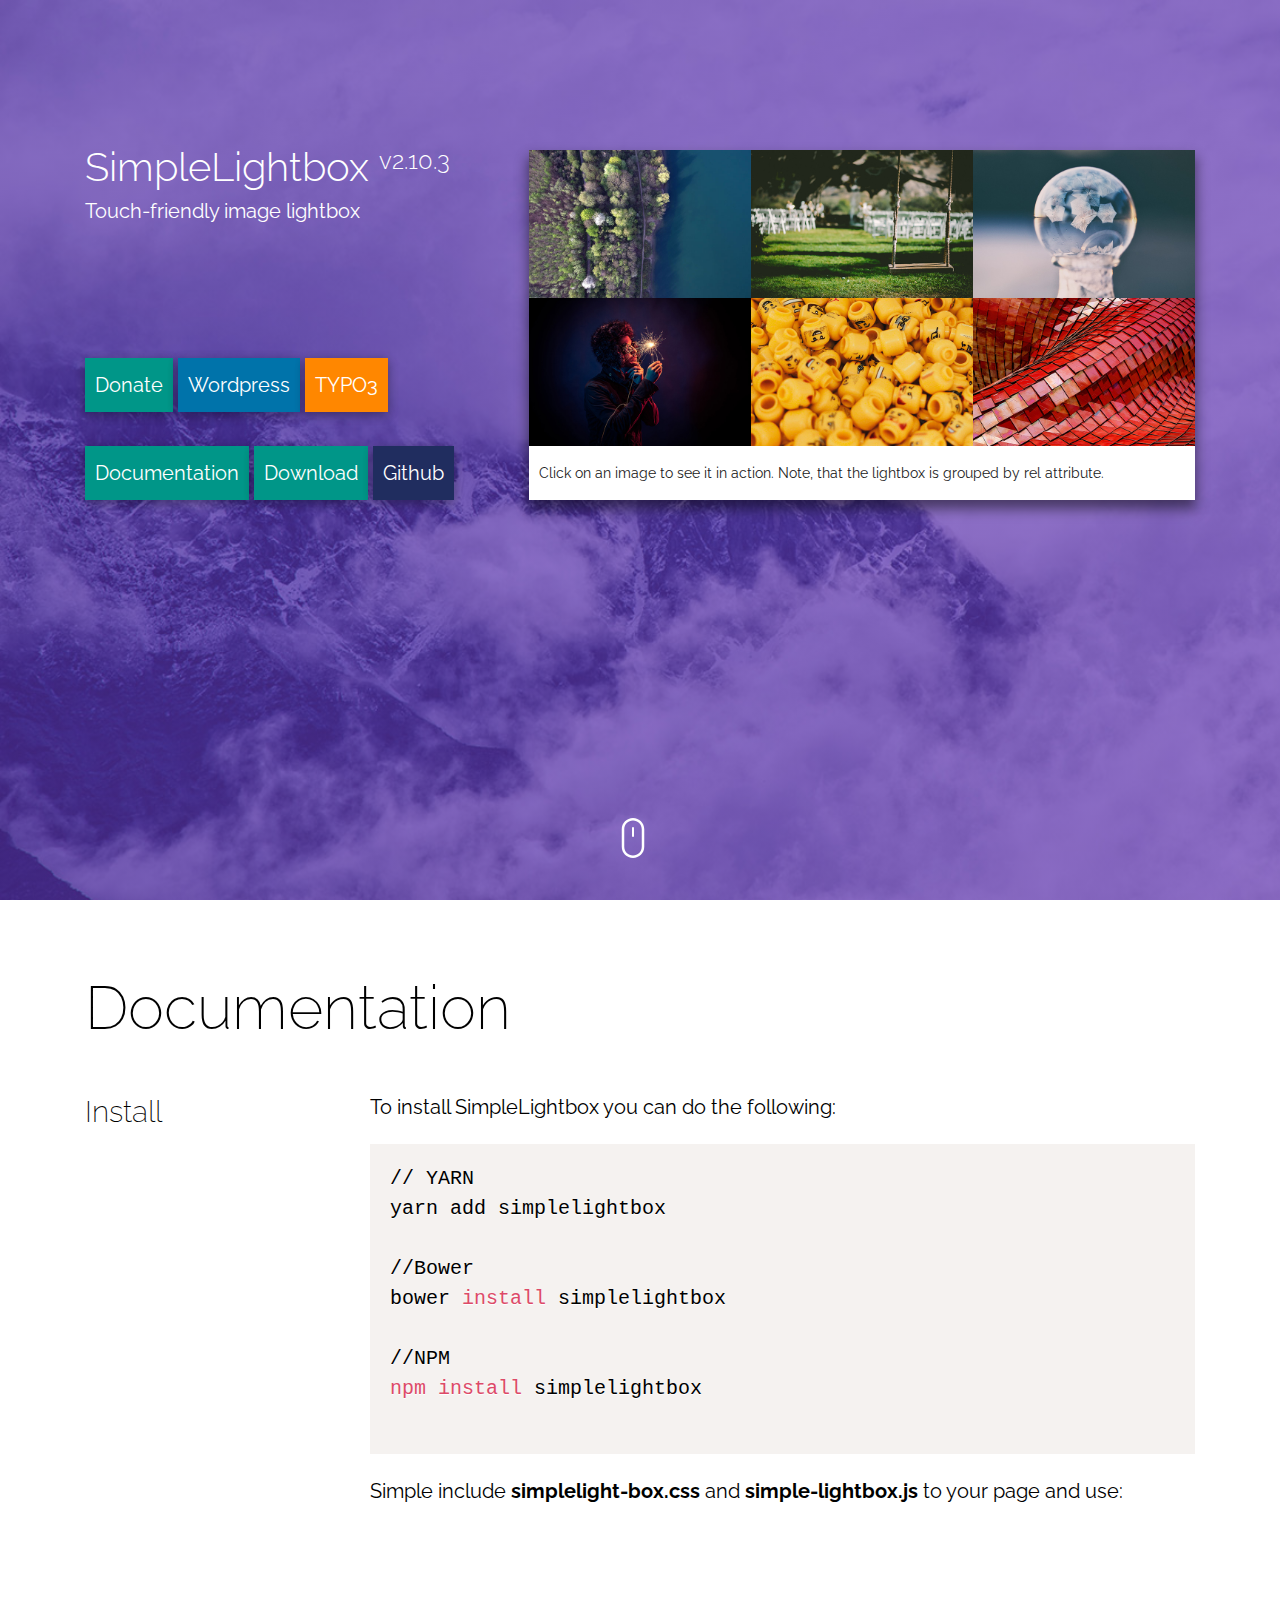
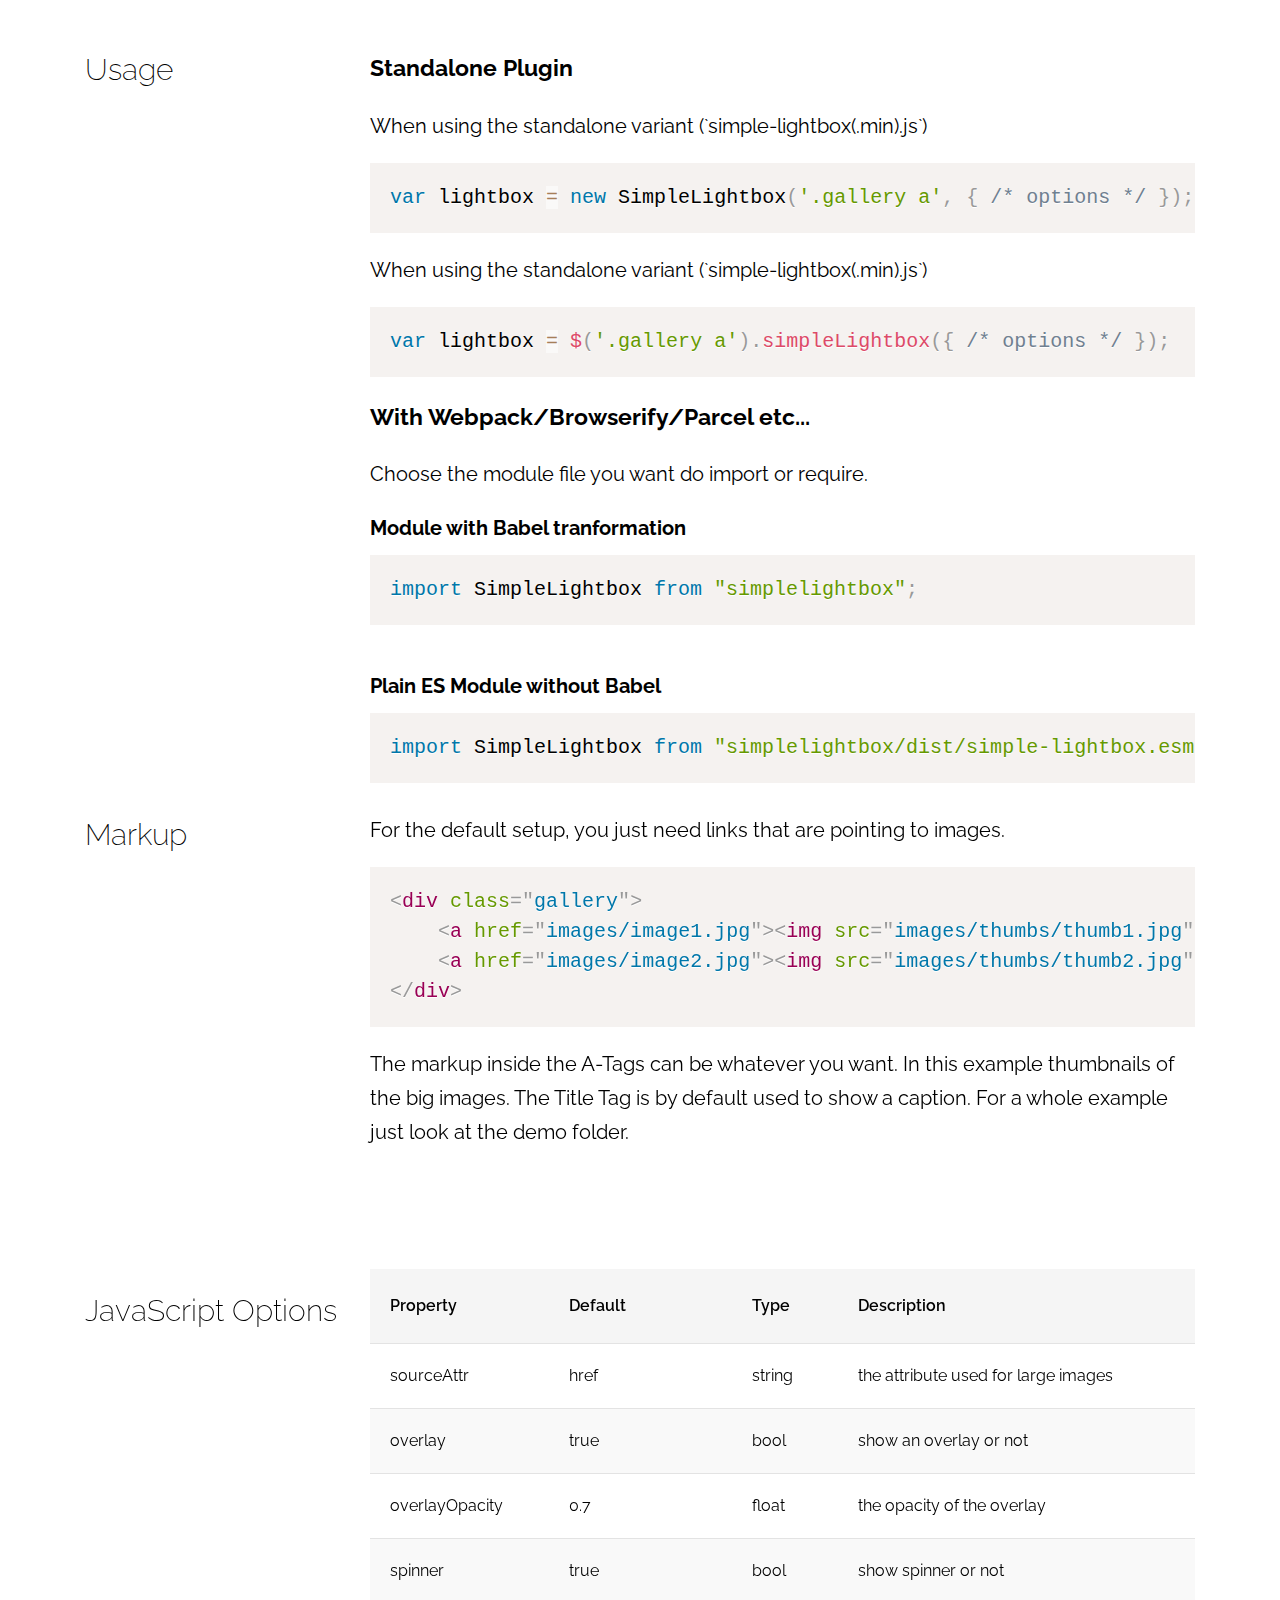
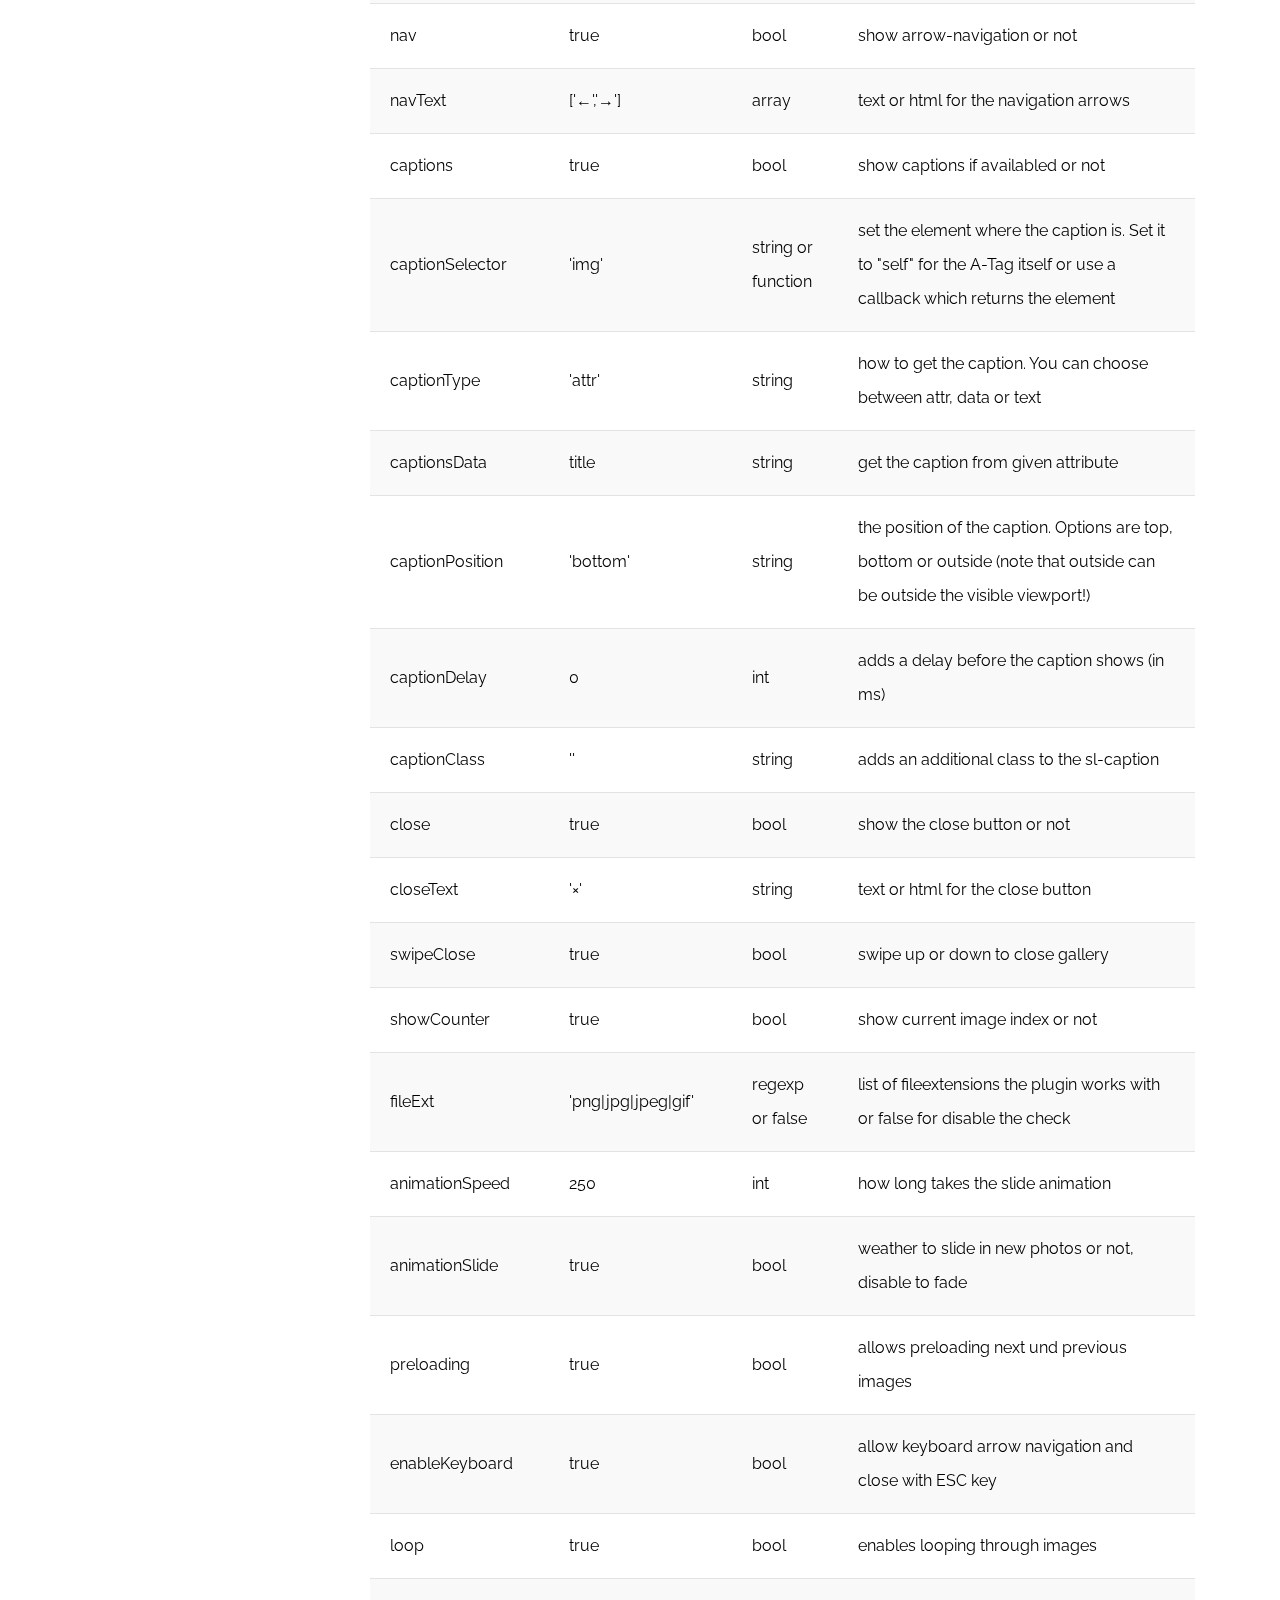
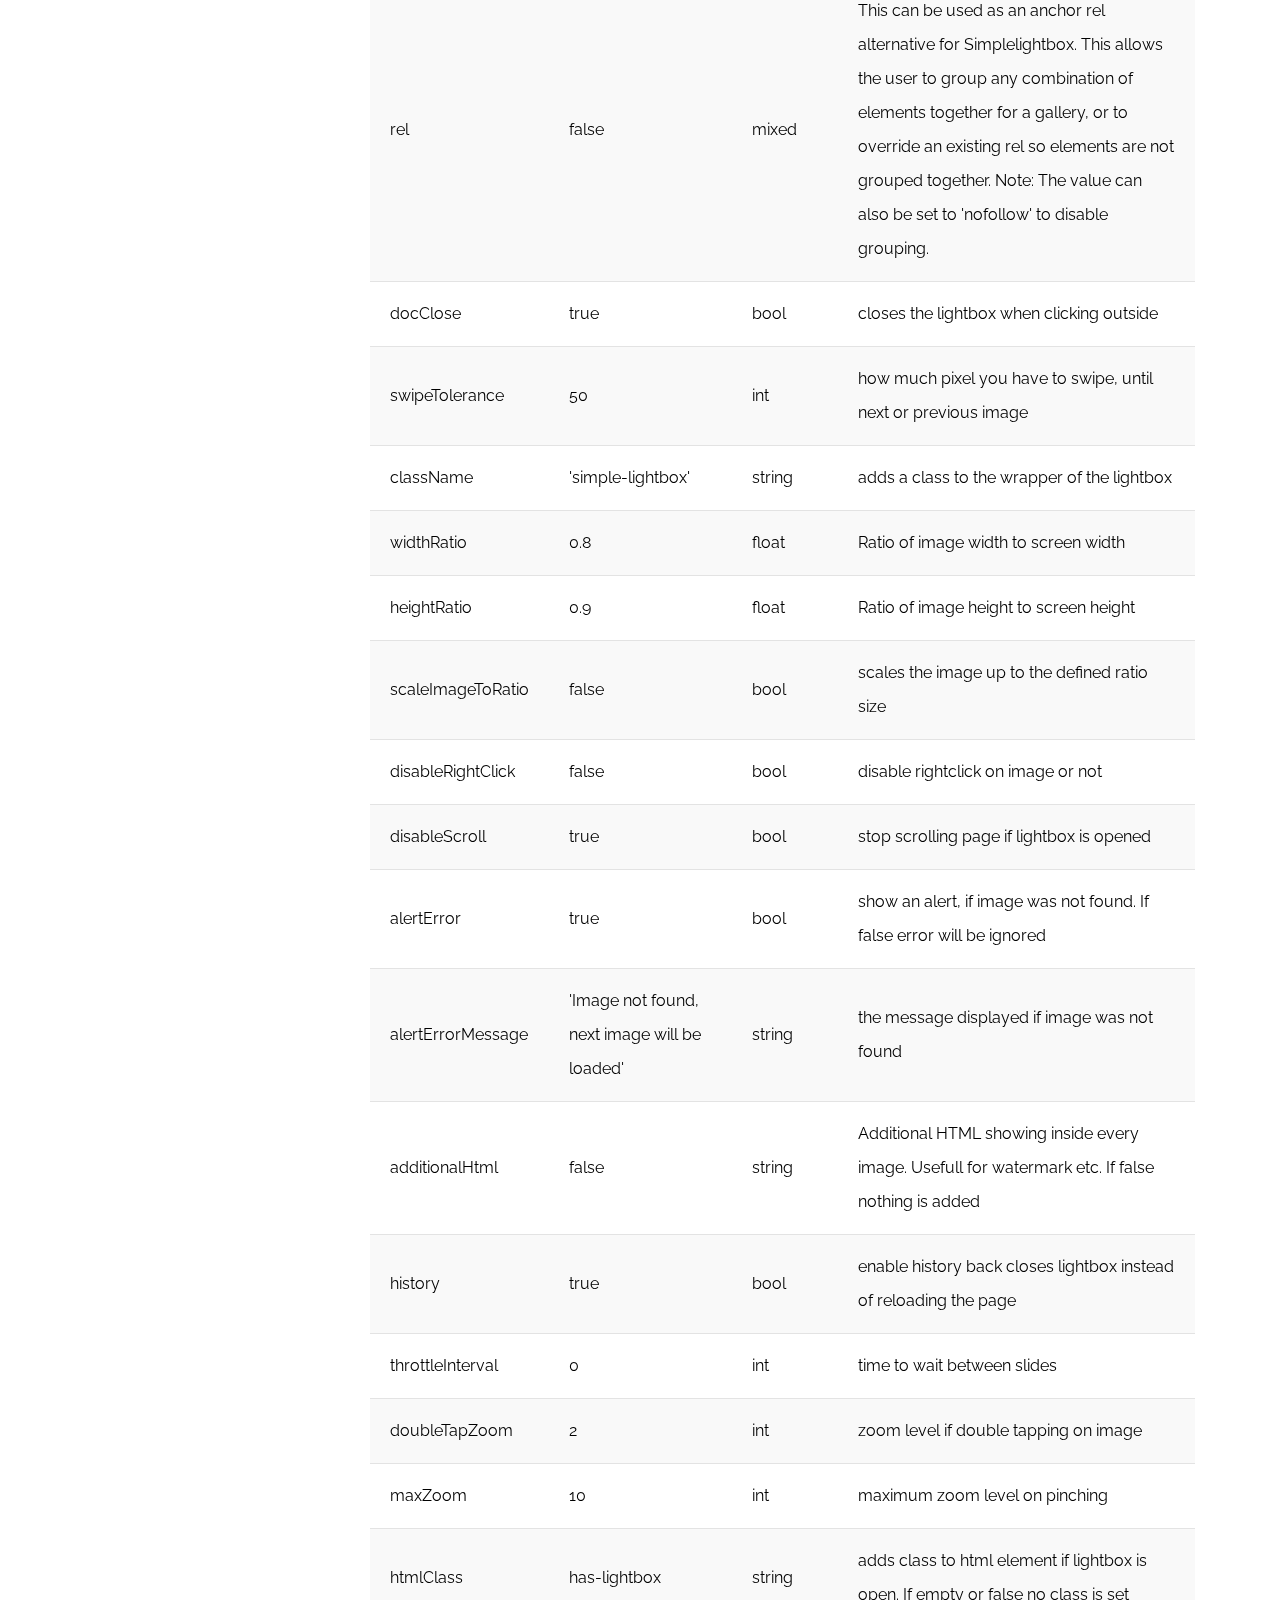
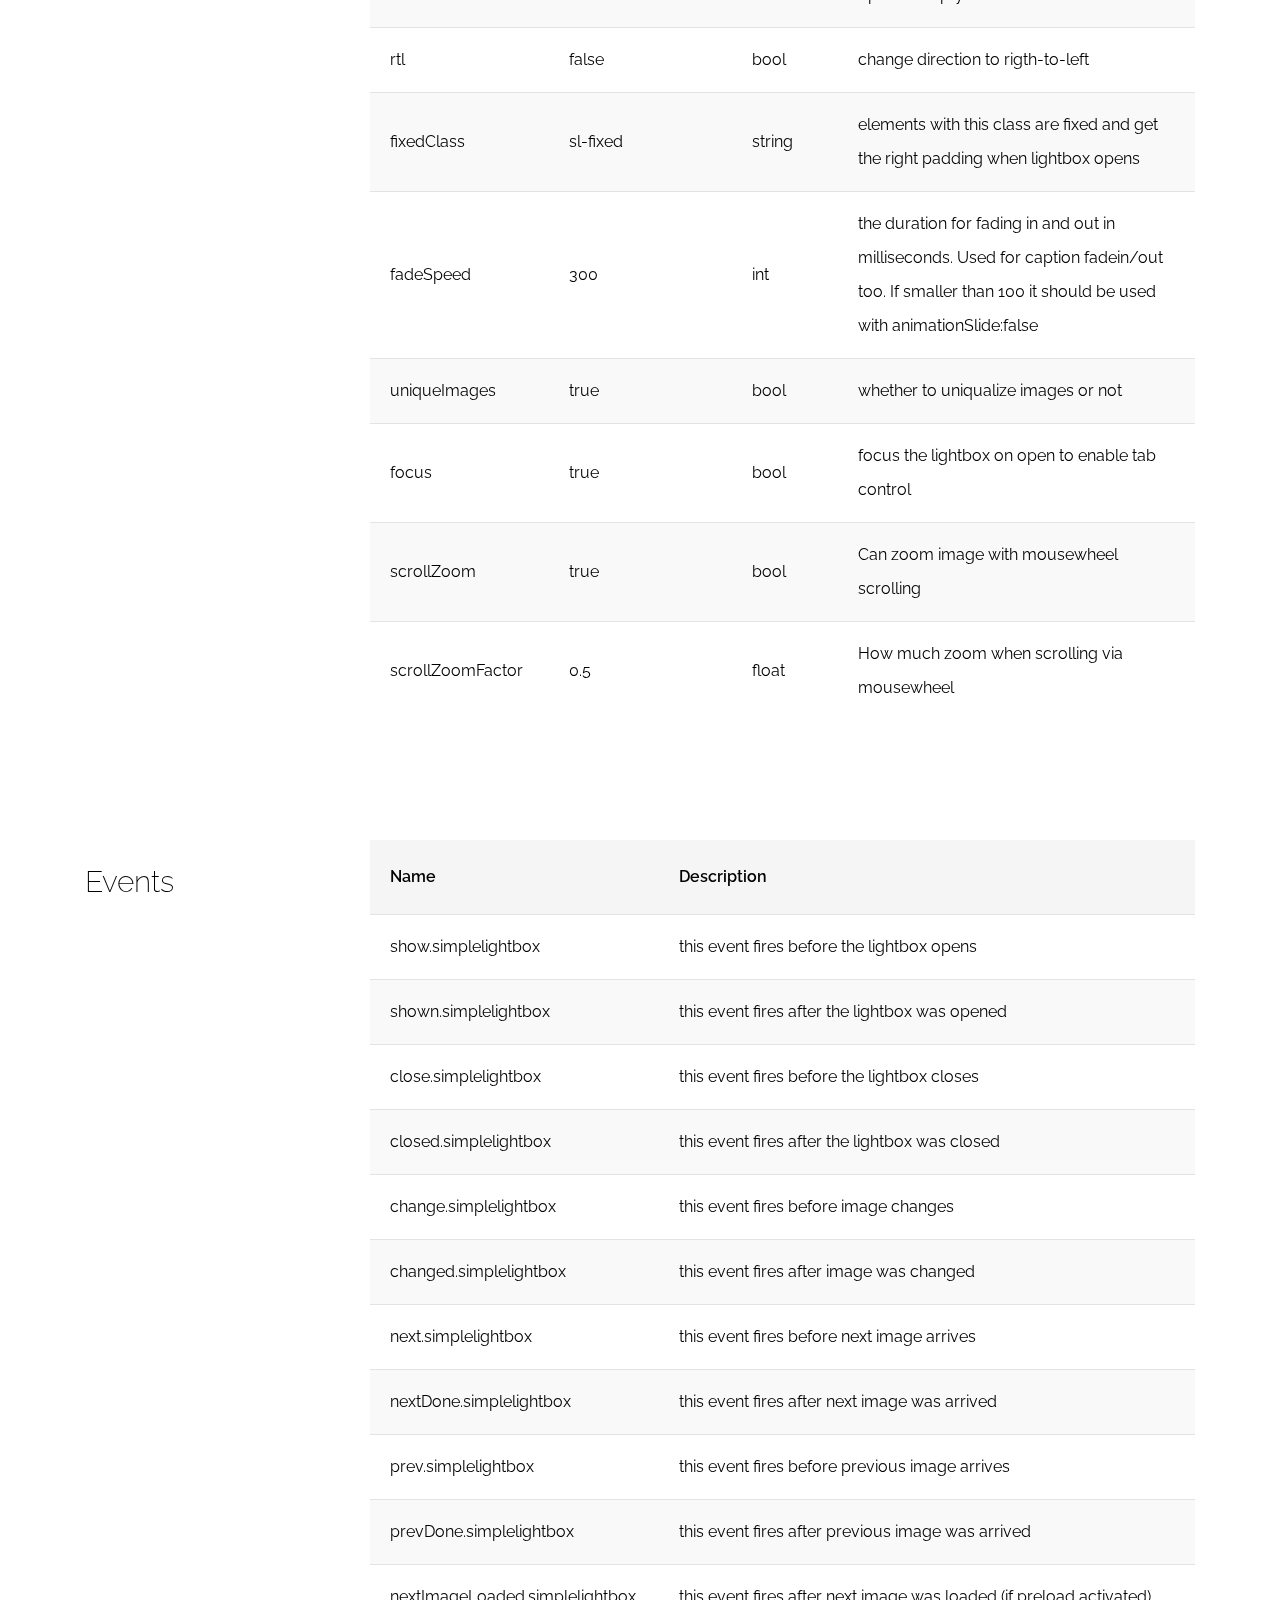
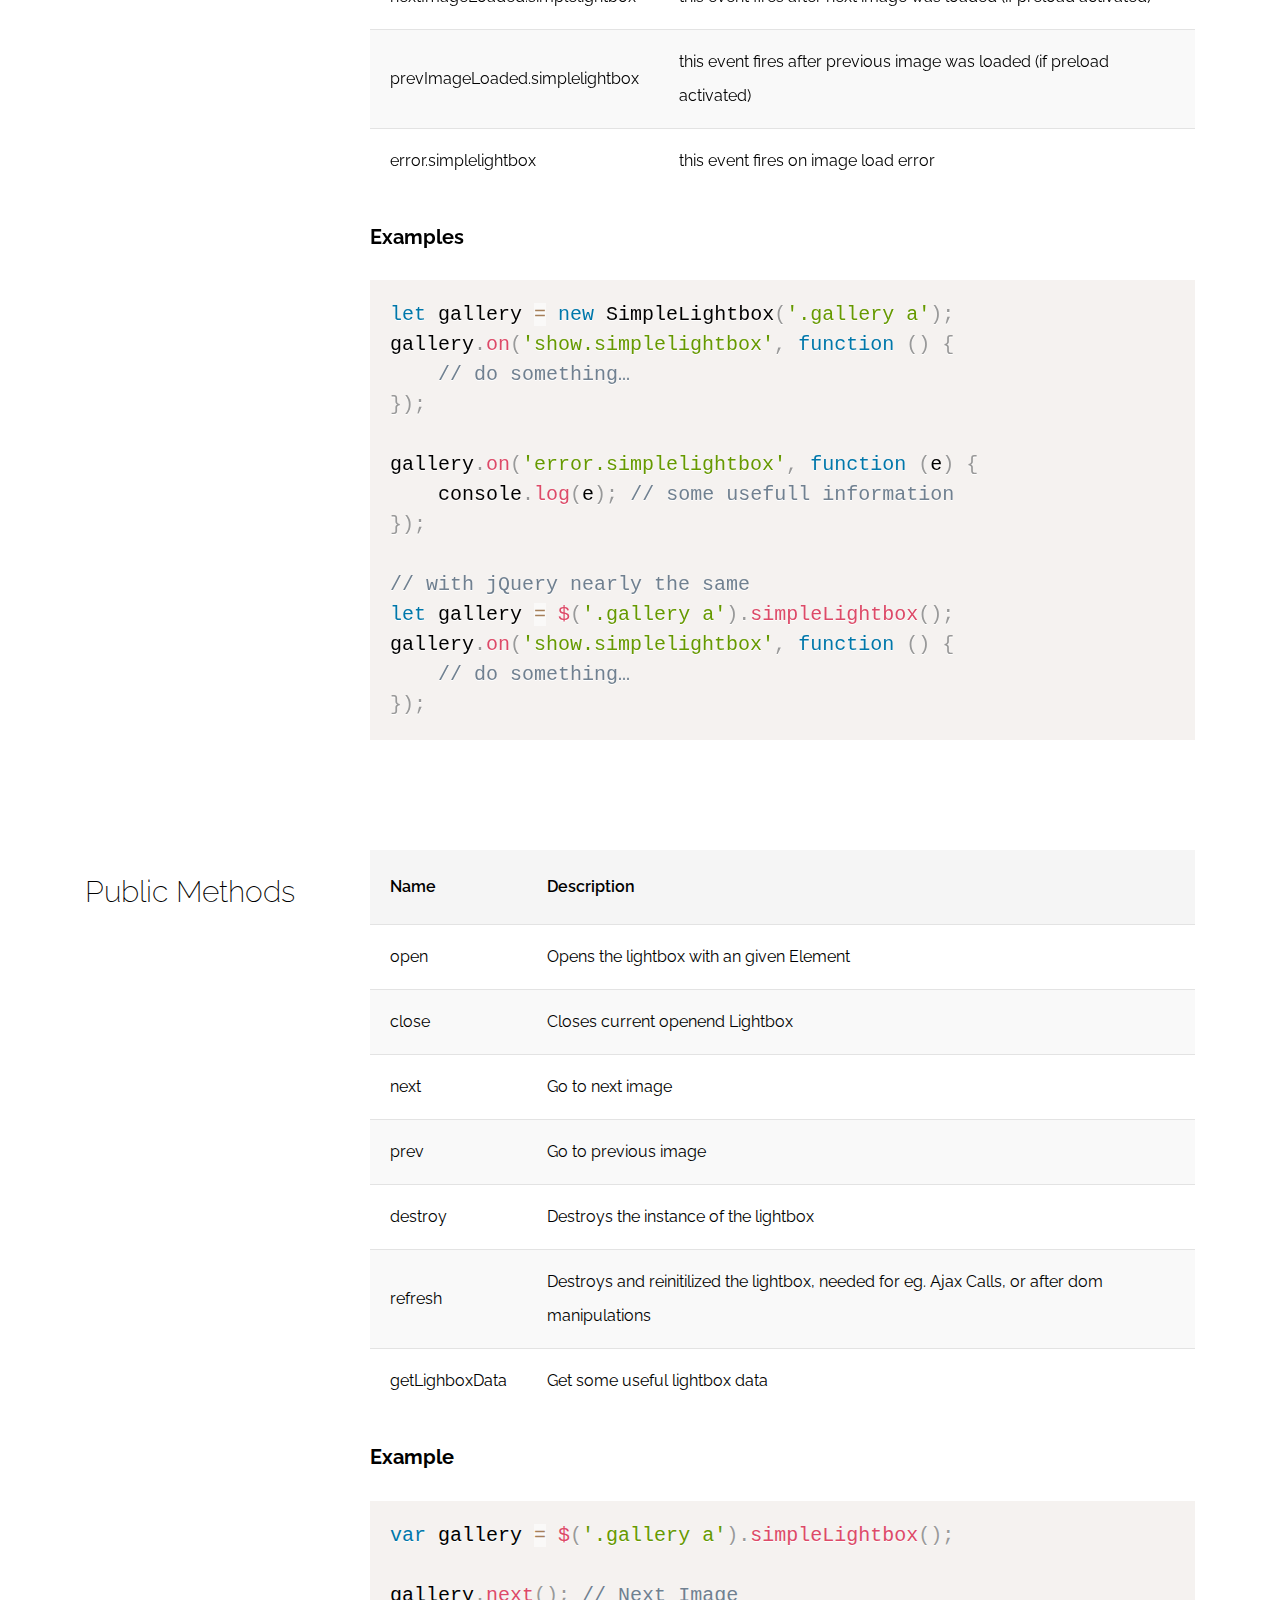
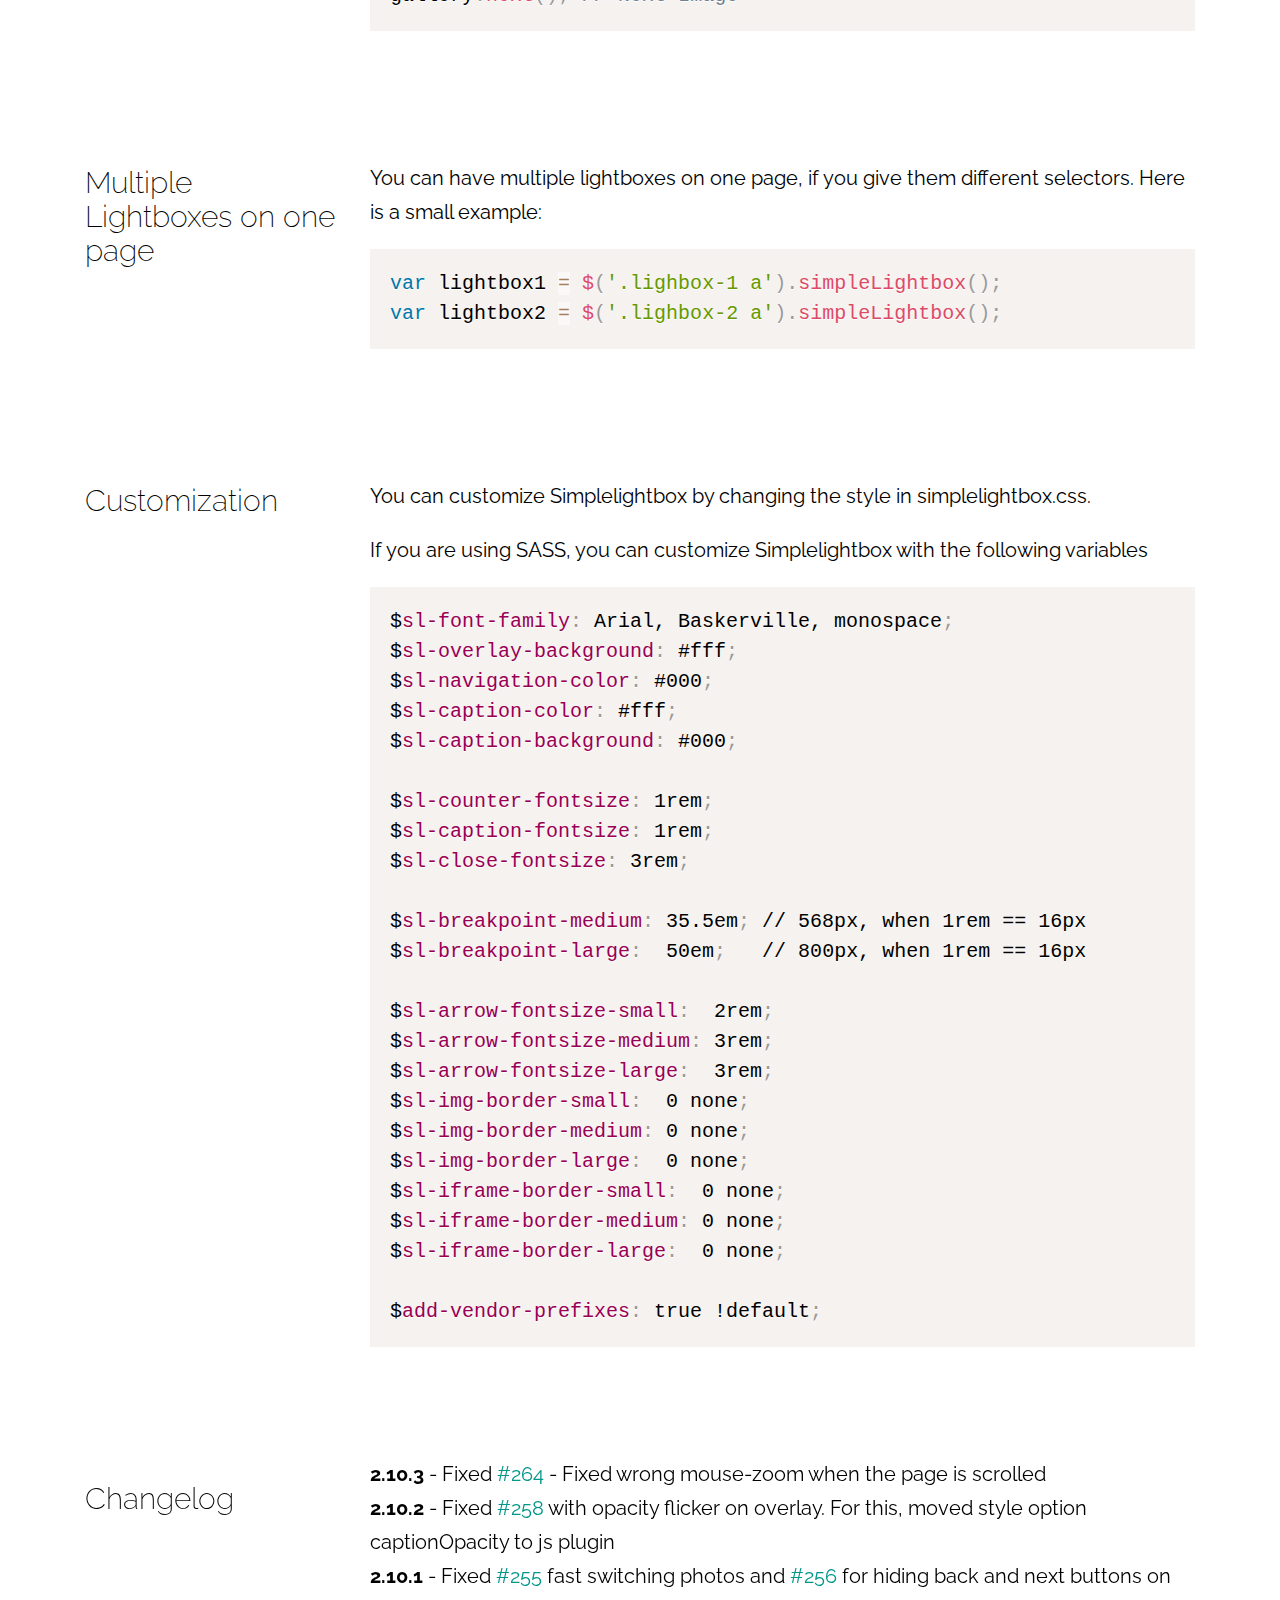
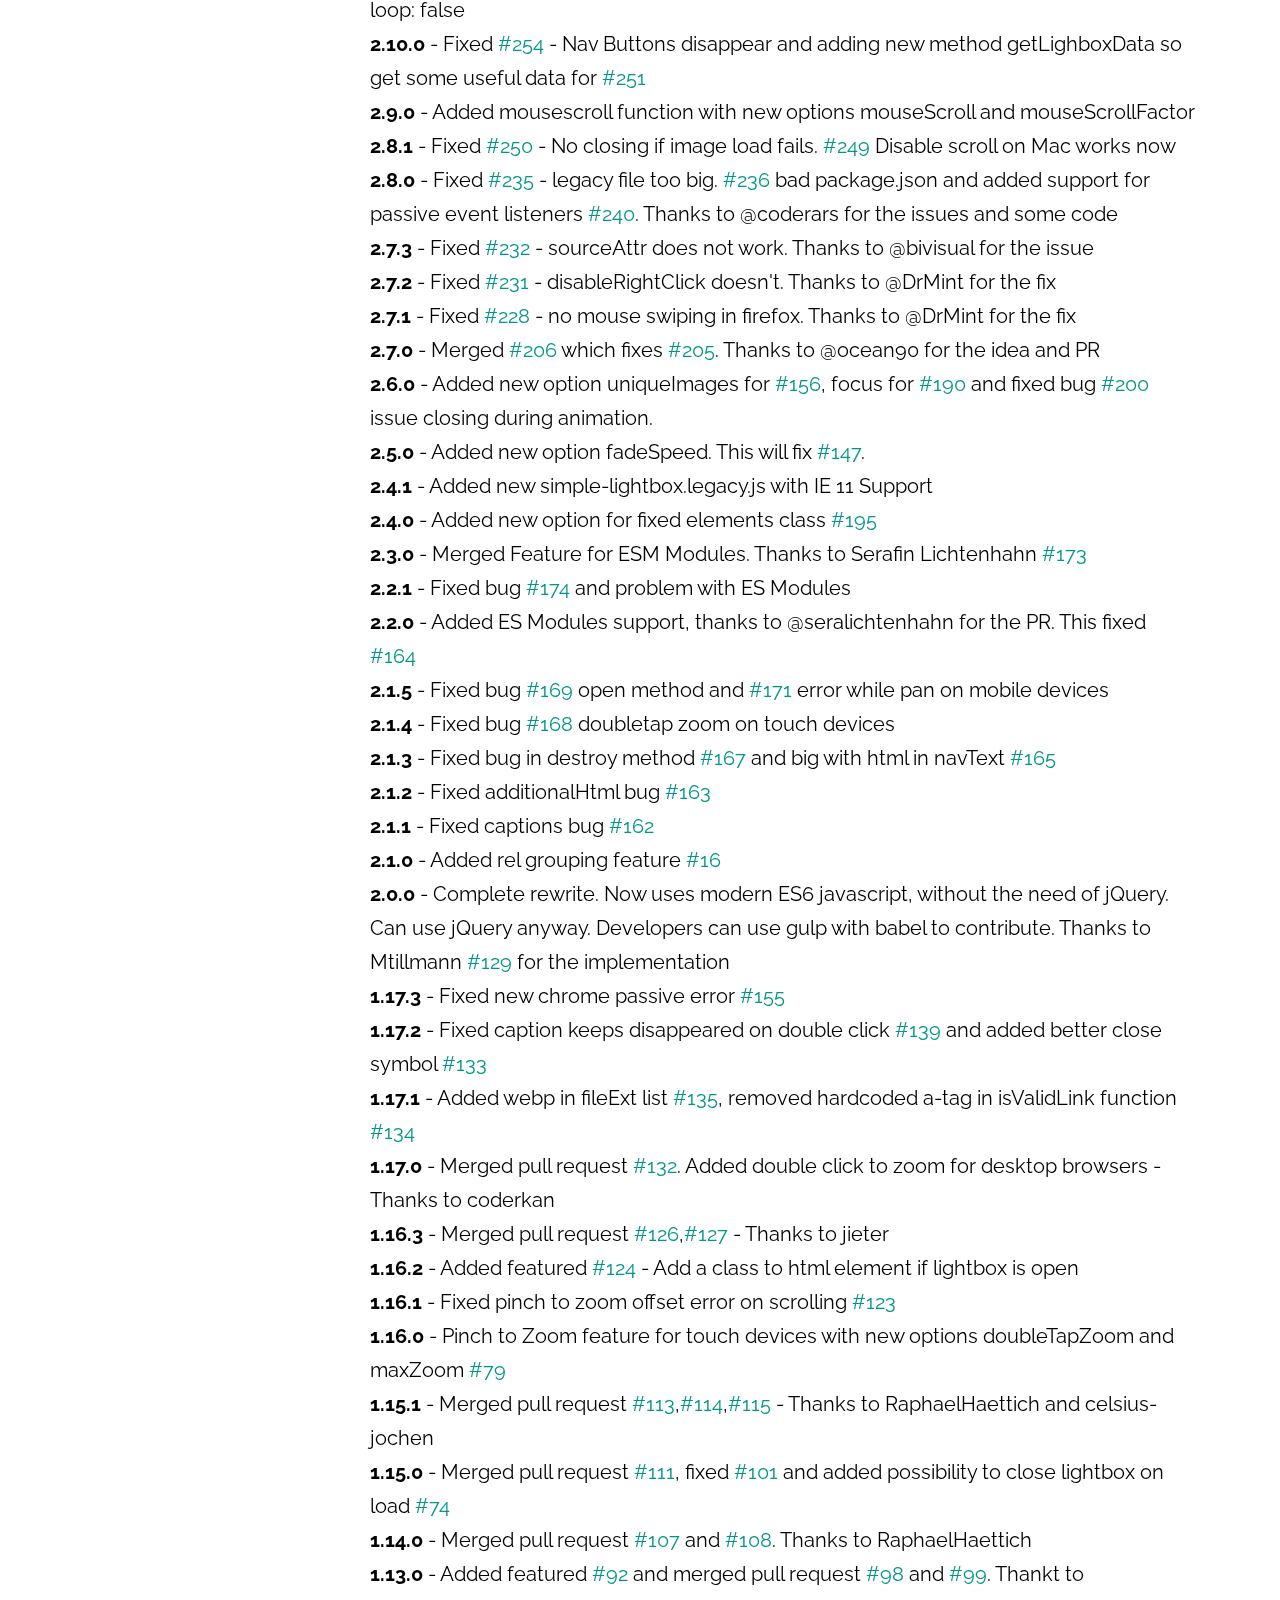
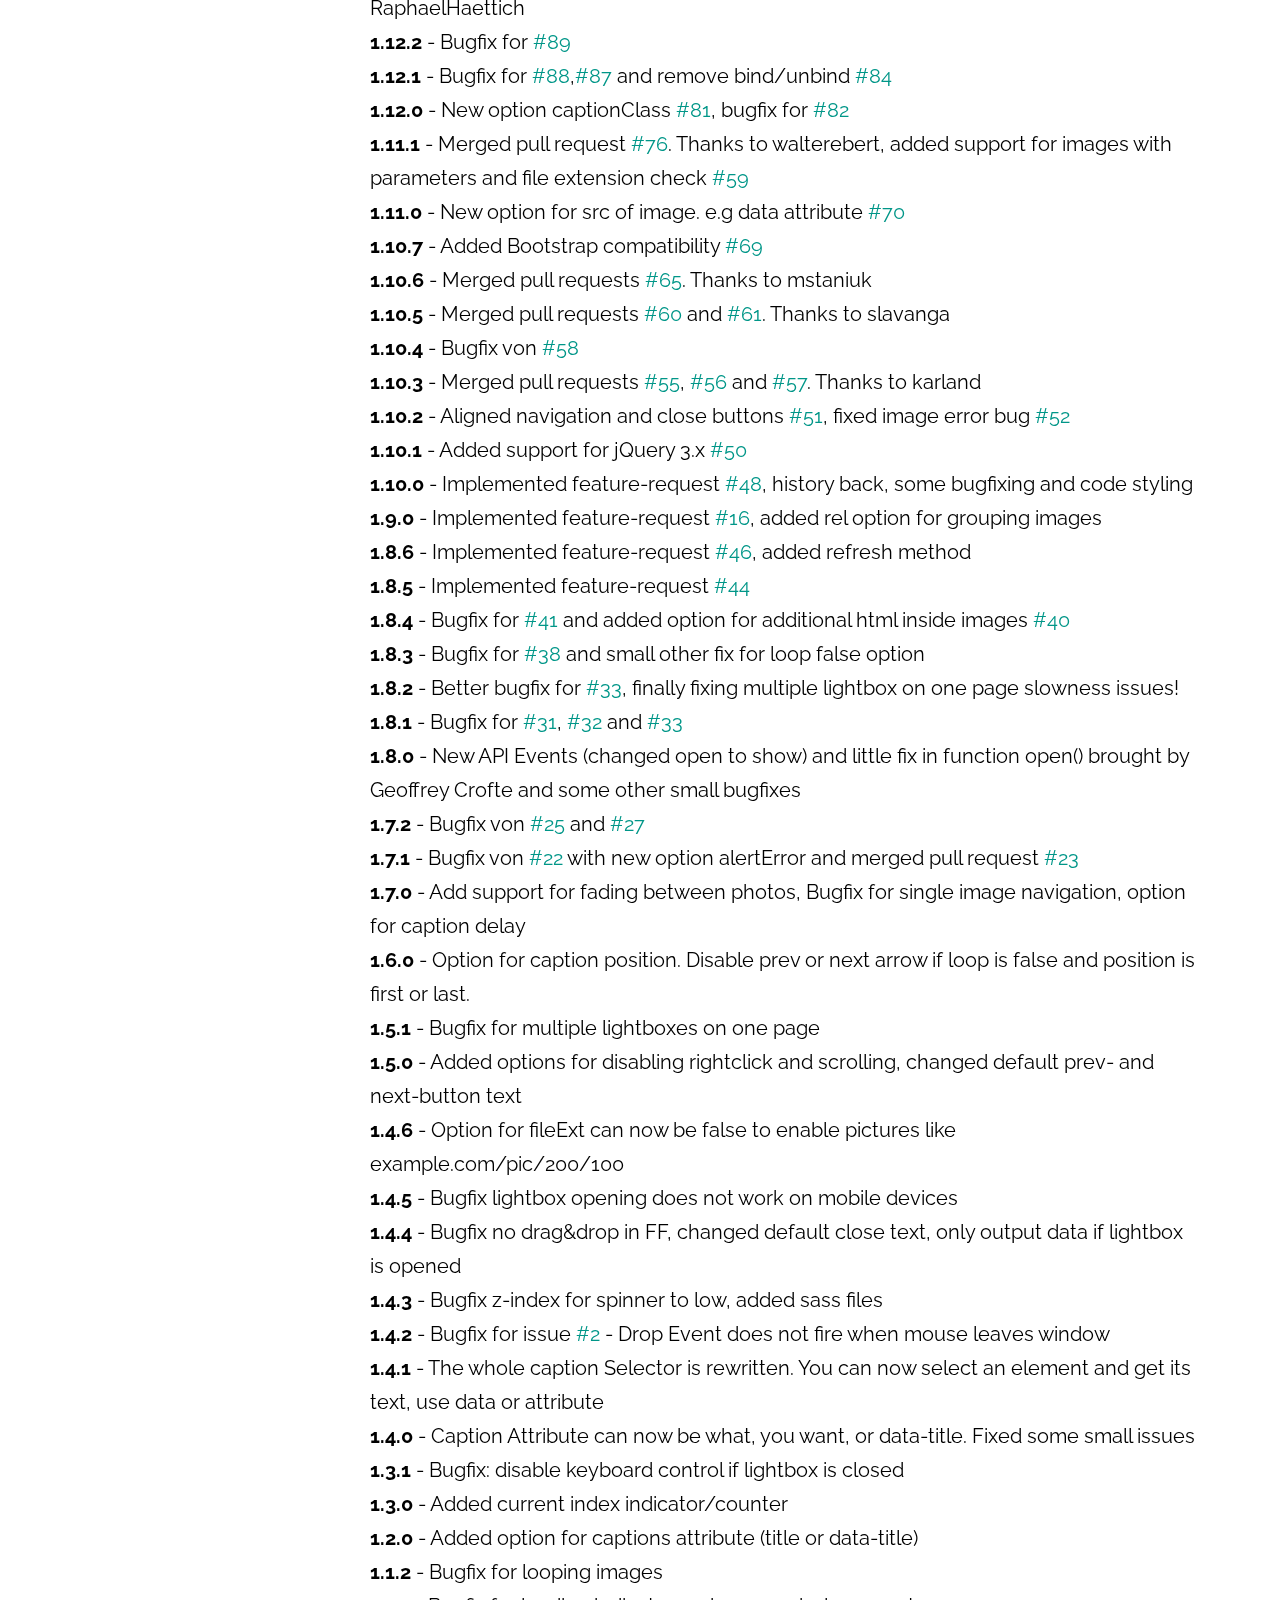
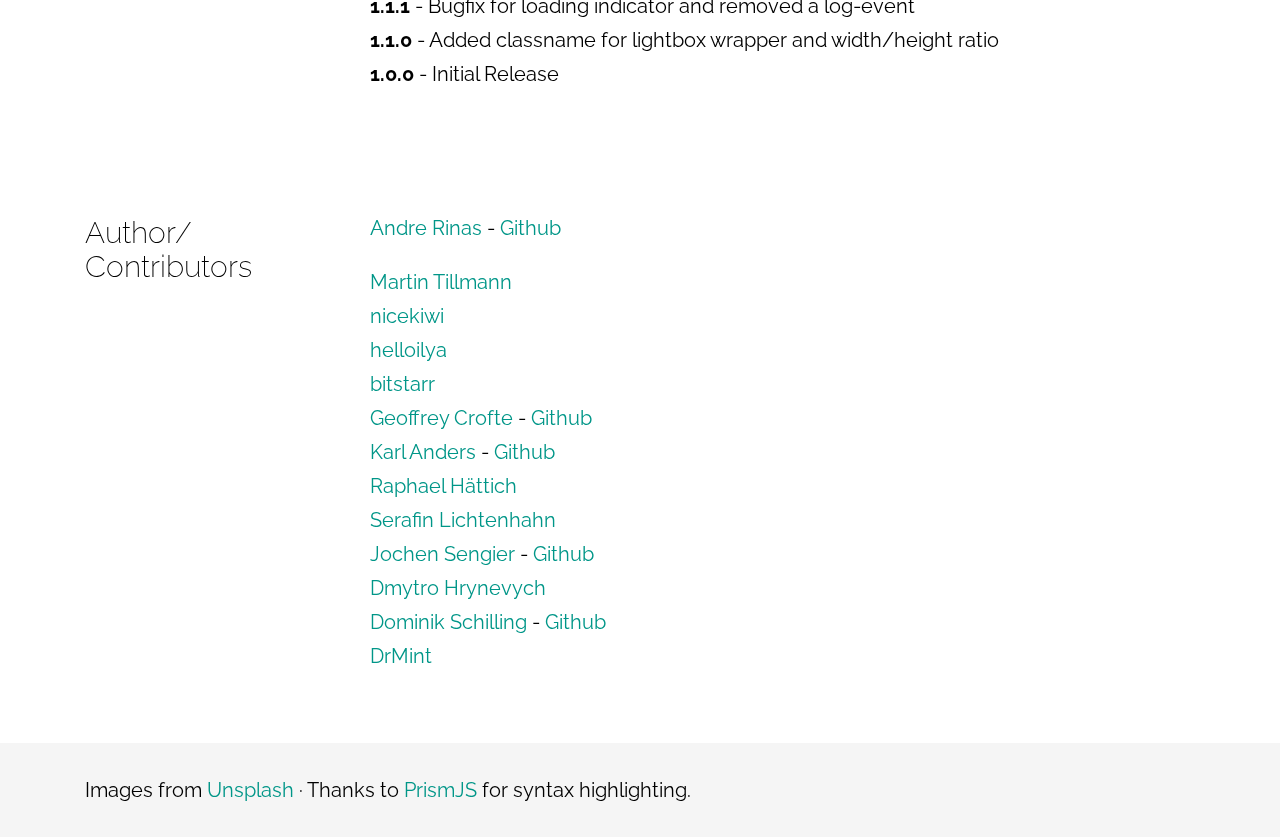
<file: simplelightbox-master/demo/index.html>
<!DOCTYPE html>
<html lang="en">
<head>
<meta charset="utf-8">
<meta content="width=device-width, initial-scale=1, maximum-scale=1, user-scalable=no" name="viewport" />
<link href="https://fonts.googleapis.com/css?family=Raleway:300,400,700" rel="stylesheet">
<link rel="stylesheet" href="../dist/simple-lightbox.css?v2.10.3" />
<link rel="stylesheet" href="demo.css" />
<title>SimpleLightbox by André Rinas</title>
</head>
<body>
<header>
	<div class="gradient"></div>
	<div class="header-container">
		<div class="container demo-container">
			<div class="info">
				<h1>SimpleLightbox <sup>v2.10.3</sup></h1>
				<span class="subline">Touch-friendly image lightbox</span>
				<nav>
					<a class="btn donate" target="_blank" href="https://www.paypal.me/anrinas">Donate</a>
					<a class="btn wordpress" target="_blank" href="https://wordpress.org/plugins/simplelightbox/">Wordpress</a>
					<a class="btn typo3" target="_blank" href="https://extensions.typo3.org/extension/simplelightbox/">TYPO3</a><br><br>
					<a class="btn accent-color scrolllink" href="#documentation">Documentation</a>
					<a class="btn accent-color" target="_blank" href="https://github.com/andreknieriem/simplelightbox/archive/master.zip">Download</a>
					<a class="btn github" target="_blank" href="https://github.com/andreknieriem/simplelightbox">Github</a>
				</nav>
			</div>
			<div class="small-demo">
				<a href="img/full/01.jpg"><img src="img/thumb/01.jpg" title="Drone Photography" alt="" /></a>
				<a rel="rel2" href="img/full/02.jpg"><img src="img/thumb/02.jpg" alt="" /></a>
				<a rel="rel3" href="img/full/03.jpg"><img src="img/thumb/03.jpg" alt="" /></a>
				<a rel="rel2" href="img/full/04.jpg"><img src="img/thumb/04.jpg" alt="" /></a>
				<a rel="rel2" href="img/full/05.jpg"><img src="img/thumb/05.jpg" alt="" title="Lego Heads" /></a>
				<a rel="rel1" href="img/full/06.jpg"><img src="img/thumb/06.jpg" alt="" /></a>
				<div class="clearing"></div>
				<div class="caption">
					Click on an image to see it in action. Note, that the lightbox is grouped by rel attribute.
				</div>
			</div>
			<div class="clearing"></div>
		</div>
		<a class="scroll-hint scrolllink" href="#documentation"><span class="scrollwheel"></span></a>
	</div>
</header>
<div class="flyin-navi sl-fixed">
	<div class="container">
		<ul>
			<li><a class="scrolllink" href="#install">Install</a></li>
			<li><a class="scrolllink" href="#usage">Usage</a></li>
			<li><a class="scrolllink" href="#options">Options</a></li>
			<li><a class="scrolllink" href="#events">Events</a></li>
			<li><a class="scrolllink" href="#publicmethods">Public Methods</a></li>
			<li><a class="scrolllink" href="#multiple">Multiple</a></li>
			<li><a class="scrolllink" href="#customization">Customization</a></li>
		</ul>
	</div>
</div>
<section>
	<div class="container" id="documentation">
		<h1>Documentation</h1>
		<div class="row">
			<div class="col-left" id="install">
				<h2>Install</h2>
			</div>
			<div class="col-right">
				<p>
					To install SimpleLightbox you can do the following:
				</p>
				<pre>
<code class="language-bash">// YARN
yarn add simplelightbox

//Bower
bower install simplelightbox

//NPM
npm install simplelightbox</code>
				</pre>
				<p>
					Simple include <strong>simplelight-box.css</strong> and <strong>simple-lightbox.js</strong> to your page and use:
				</p>
			</div>
		</div>
	</div>
</section>
<section>
	<div class="container">
		<div class="row">
			<div class="col-left" id="usage">
				<h2>Usage</h2>
			</div>
			<div class="col-right">
				<h3>Standalone Plugin</h3>
				<p>
					When using the standalone variant (`simple-lightbox(.min).js`)
				</p>
				<pre class="language-javascript"><code class="language-javascript">var lightbox = new SimpleLightbox('.gallery a', { /* options */ });</code></pre>
				<p>
					When using the standalone variant (`simple-lightbox(.min).js`)
				</p>
				<pre class="language-javascript"><code class="language-javascript">var lightbox = $('.gallery a').simpleLightbox({ /* options */ });</code></pre>

				<h3>With Webpack/Browserify/Parcel etc...</h3>
				<p>Choose the module file you want do import or require.</p>
				<strong>Module with Babel tranformation</strong><br>
				<pre class="language-javascript"><code class="language-javascript">import SimpleLightbox from "simplelightbox";</code></pre>
				<br>
				<strong>Plain ES Module without Babel</strong><br>
				<pre class="language-javascript"><code class="language-javascript">import SimpleLightbox from "simplelightbox/dist/simple-lightbox.esm";</code></pre>
			</div>
		</div>
		<div class="row">
			<div class="col-left" id="usage">
				<h2>Markup</h2>
			</div>
			<div class="col-right">
				<p>For the default setup, you just need links that are pointing to images.</p>
				<pre class="language-markup"><code class="language-markup">&lt;div class="gallery"&gt;
    &lt;a href="images/image1.jpg"&gt;&lt;img src="images/thumbs/thumb1.jpg" alt="" title=""/&gt;&lt;/a&gt;
    &lt;a href="images/image2.jpg"&gt;&lt;img src="images/thumbs/thumb2.jpg" alt="" title="Beautiful Image"/&gt;&lt;/a&gt;
&lt;/div&gt;</code></pre>
				<p>
				The markup inside the A-Tags can be whatever you want. In this example thumbnails of the big images. The Title Tag is by default used to show a caption.
				For a whole example just look at the demo folder.
				</p>
			</div>
		</div>
	</div>
</section>
<section>
	<div class="container">
		<div class="row">
			<div class="col-left" id="options">
				<h2>JavaScript Options</h2>
			</div>
			<div class="col-right">
				<table>
					<thead>
					<tr>
					<th>Property</th>
					<th>Default</th>
					<th>Type</th>
					<th>Description</th>
					</tr>
					</thead>
					<tbody>
					<tr>
					<td>sourceAttr</td>
					<td>href</td>
					<td>string</td>
					<td>the attribute used for large images</td>
					</tr>
					<tr>
					<td>overlay</td>
					<td>true</td>
					<td>bool</td>
					<td>show an overlay or not</td>
					</tr>
					<tr>
					<td>overlayOpacity</td>
					<td>0.7</td>
					<td>float</td>
					<td>the opacity of the overlay</td>
					</tr>
					<tr>
					<td>spinner</td>
					<td>true</td>
					<td>bool</td>
					<td>show spinner or not</td>
					</tr>
					<tr>
					<td>nav</td>
					<td>true</td>
					<td>bool</td>
					<td>show arrow-navigation or not</td>
					</tr>
					<tr>
					<td>navText</td>
					<td>['←','→']</td>
					<td>array</td>
					<td>text or html for the navigation arrows</td>
					</tr>
					<tr>
					<td>captions</td>
					<td>true</td>
					<td>bool</td>
					<td>show captions if availabled or not</td>
					</tr>
					<tr>
					<td>captionSelector</td>
					<td>'img'</td>
					<td>string or function</td>
					<td>set the element where the caption is. Set it to "self" for the A-Tag itself or use a callback which returns the element</td>
					</tr>
					<tr>
					<td>captionType</td>
					<td>'attr'</td>
					<td>string</td>
					<td>how to get the caption. You can choose between attr, data or text</td>
					</tr>
					<tr>
					<td>captionsData</td>
					<td>title</td>
					<td>string</td>
					<td>get the caption from given attribute</td>
					</tr>
					<tr>
					<td>captionPosition</td>
					<td>'bottom'</td>
					<td>string</td>
					<td>the position of the caption. Options are top, bottom or outside (note that outside can be outside the visible viewport!)</td>
					</tr>
					<tr>
					<td>captionDelay</td>
					<td>0</td>
					<td>int</td>
					<td>adds a delay before the caption shows (in ms)</td>
					</tr>
					<tr>
					<td>captionClass</td>
					<td>''</td>
					<td>string</td>
					<td>adds an additional class to the sl-caption</td>
					</tr>
					<tr>
					<td>close</td>
					<td>true</td>
					<td>bool</td>
					<td>show the close button or not</td>
					</tr>
					<tr>
					<td>closeText</td>
					<td>'×'</td>
					<td>string</td>
					<td>text or html for the close button</td>
					</tr>
					<tr>
					<td>swipeClose</td>
					<td>true</td>
					<td>bool</td>
					<td>swipe up or down to close gallery</td>
					</tr>
					<tr>
					<td>showCounter</td>
					<td>true</td>
					<td>bool</td>
					<td>show current image index or not</td>
					</tr>
					<tr>
					<td>fileExt</td>
					<td>'png|jpg|jpeg|gif'</td>
					<td>regexp or false</td>
					<td>list of fileextensions the plugin works with or false for disable the check</td>
					</tr>
					<tr>
					<td>animationSpeed</td>
					<td>250</td>
					<td>int</td>
					<td>how long takes the slide animation</td>
					</tr>
					<tr>
					<td>animationSlide</td>
					<td>true</td>
					<td>bool</td>
					<td>weather to slide in new photos or not, disable to fade</td>
					</tr>
					<tr>
					<td>preloading</td>
					<td>true</td>
					<td>bool</td>
					<td>allows preloading next und previous images</td>
					</tr>
					<tr>
					<td>enableKeyboard</td>
					<td>true</td>
					<td>bool</td>
					<td>allow keyboard arrow navigation and close with ESC key</td>
					</tr>
					<tr>
					<td>loop</td>
					<td>true</td>
					<td>bool</td>
					<td>enables looping through images</td>
					</tr>
					<tr>
					<td>rel</td>
					<td>false</td>
					<td>mixed</td>
					<td>This can be used as an anchor rel alternative for Simplelightbox. This allows the user to group any combination of elements together for a gallery, or to override an existing rel so elements are not grouped together. Note: The value can also be set to 'nofollow' to disable grouping.</td>
					</tr>
					<tr>
					<td>docClose</td>
					<td>true</td>
					<td>bool</td>
					<td>closes the lightbox when clicking outside</td>
					</tr>
					<tr>
					<td>swipeTolerance</td>
					<td>50</td>
					<td>int</td>
					<td>how much pixel you have to swipe, until next or previous image</td>
					</tr>
					<tr>
					<td>className</td>
					<td>'simple-lightbox'</td>
					<td>string</td>
					<td>adds a class to the wrapper of the lightbox</td>
					</tr>
					<tr>
					<td>widthRatio</td>
					<td>0.8</td>
					<td>float</td>
					<td>Ratio of image width to screen width</td>
					</tr>
					<tr>
					<td>heightRatio</td>
					<td>0.9</td>
					<td>float</td>
					<td>Ratio of image height to screen height</td>
					</tr>
					<td>scaleImageToRatio</td>
					<td>false</td>
					<td>bool</td>
					<td>scales the image up to the defined ratio size</td>
					</tr>
					<tr>
					<td>disableRightClick</td>
					<td>false</td>
					<td>bool</td>
					<td>disable rightclick on image or not</td>
					</tr>
					<tr>
					<td>disableScroll</td>
					<td>true</td>
					<td>bool</td>
					<td>stop scrolling page if lightbox is opened</td>
					</tr>
					<tr>
					<td>alertError</td>
					<td>true</td>
					<td>bool</td>
					<td>show an alert, if image was not found. If false error will be ignored</td>
					</tr>
					<tr>
					<td>alertErrorMessage</td>
					<td>'Image not found, next image will be loaded'</td>
					<td>string</td>
					<td>the message displayed if image was not found</td>
					</tr>
					<tr>
					<td>additionalHtml</td>
					<td>false</td>
					<td>string</td>
					<td>Additional HTML showing inside every image. Usefull for watermark etc. If false nothing is added</td>
					</tr>
					<tr>
					<td>history</td>
					<td>true</td>
					<td>bool</td>
					<td>enable history back closes lightbox instead of reloading the page</td>
					</tr>
					<tr>
					<td>throttleInterval</td>
					<td>0</td>
					<td>int</td>
					<td>time to wait between slides</td>
					</tr>
					<tr>
					<td>doubleTapZoom</td>
					<td>2</td>
					<td>int</td>
					<td>zoom level if double tapping on image</td>
					</tr>
					<tr>
					<td>maxZoom</td>
					<td>10</td>
					<td>int</td>
					<td>maximum zoom level on pinching</td>
					</tr>
					<tr>
					<td>htmlClass</td>
					<td>has-lightbox</td>
					<td>string</td>
					<td>adds class to html element if lightbox is open. If empty or false no class is set</td>
					</tr>
					<tr>
					<td>rtl</td>
					<td>false</td>
					<td>bool</td>
					<td>change direction to rigth-to-left</td>
					</tr>
					<tr>
					<td>fixedClass</td>
					<td>sl-fixed</td>
					<td>string</td>
					<td>elements with this class are fixed and get the right padding when lightbox opens</td>
					</tr>
					<tr>
					<td>fadeSpeed</td>
					<td>300</td>
					<td>int</td>
					<td>the duration for fading in and out in milliseconds. Used for caption fadein/out too. If smaller than 100 it should be used with animationSlide:false</td>
					</tr>
					<tr>
					<td>uniqueImages</td>
					<td>true</td>
					<td>bool</td>
					<td>whether to uniqualize images or not</td>
					</tr>
					<tr>
					<td>focus</td>
					<td>true</td>
					<td>bool</td>
					<td>focus the lightbox on open to enable tab control</td>
					</tr>
					<tr>
					<td>scrollZoom</td>
					<td>true</td>
					<td>bool</td>
					<td>Can zoom image with mousewheel scrolling</td>
					</tr>
					<tr>
					<td>scrollZoomFactor</td>
					<td>0.5</td>
					<td>float</td>
					<td>How much zoom when scrolling via mousewheel</td>
					</tr>
					</tbody>
					</table>
			</div>
		</div>
	</div>
</section>
<section>
	<div class="container">
		<div class="row">
			<div class="col-left" id="events">
				<h2>Events</h2>
			</div>
			<div class="col-right">
				<table>
				<thead>
				<tr>
				<th>Name</th>
				<th>Description</th>
				</tr>
				</thead>
				<tbody>
				<tr>
				<td>show.simplelightbox</td>
				<td>this event fires before the lightbox opens</td>
				</tr>
				<tr>
				<td>shown.simplelightbox</td>
				<td>this event fires after the lightbox was opened</td>
				</tr>
				<tr>
				<td>close.simplelightbox</td>
				<td>this event fires before the lightbox closes</td>
				</tr>
				<tr>
				<td>closed.simplelightbox</td>
				<td>this event fires after the lightbox was closed</td>
				</tr>
				<tr>
				<td>change.simplelightbox</td>
				<td>this event fires before image changes</td>
				</tr>
				<tr>
				<td>changed.simplelightbox</td>
				<td>this event fires after image was changed</td>
				</tr>
				<tr>
				<td>next.simplelightbox</td>
				<td>this event fires before next image arrives</td>
				</tr>
				<tr>
				<td>nextDone.simplelightbox</td>
				<td>this event fires after next image was arrived</td>
				</tr>
				<tr>
				<td>prev.simplelightbox</td>
				<td>this event fires before previous image arrives</td>
				</tr>
				<tr>
				<td>prevDone.simplelightbox</td>
				<td>this event fires after previous image was arrived</td>
				</tr>
				<tr>
				<td>nextImageLoaded.simplelightbox</td>
				<td>this event fires after next image was loaded (if preload activated)</td>
				</tr>
				<tr>
				<td>prevImageLoaded.simplelightbox</td>
				<td>this event fires after previous image was loaded (if preload activated)</td>
				</tr>
				<tr>
				<td>error.simplelightbox</td>
				<td>this event fires on image load error</td>
				</tr>
				</tbody>
				</table>
				<h4>Examples</h4>
				<pre><code class="language-javascript">let gallery = new SimpleLightbox('.gallery a');
gallery.on('show.simplelightbox', function () {
	// do something…
});

gallery.on('error.simplelightbox', function (e) {
	console.log(e); // some usefull information
});

// with jQuery nearly the same
let gallery = $('.gallery a').simpleLightbox();
gallery.on('show.simplelightbox', function () {
	// do something…
});</code></pre>
			</div>
		</div>
	</div>
</section>
<section>
	<div class="container">
		<div class="row">
			<div class="col-left" id="publicmethods">
				<h2>Public Methods</h2>
			</div>
			<div class="col-right">
				<table>
<thead>
<tr>
<th>Name</th>
<th>Description</th>
</tr>
</thead>
<tbody>
<tr>
<td>open</td>
<td>Opens the lightbox with an given Element</td>
</tr>
<tr>
<td>close</td>
<td>Closes current openend Lightbox</td>
</tr>
<tr>
<td>next</td>
<td>Go to next image</td>
</tr>
<tr>
<td>prev</td>
<td>Go to previous image</td>
</tr>
<tr>
<td>destroy</td>
<td>Destroys the instance of  the lightbox</td>
</tr>
<tr>
<td>refresh</td>
<td>Destroys and reinitilized the lightbox, needed for eg. Ajax Calls, or after dom manipulations</td>
</tr>
<tr>
<td>getLighboxData</td>
<td>Get some useful lightbox data</td>
</tr>
</tbody>
</table>
<h4>Example</h4>
<pre>
<code class="language-javascript">var gallery = $('.gallery a').simpleLightbox();

gallery.next(); // Next Image</code>
</pre>
			</div>
		</div>
	</div>
</section>
<section>
	<div class="container">
		<div class="row">
			<div class="col-left" id="multiple">
				<h2>Multiple Lightboxes on one page</h2>
			</div>
			<div class="col-right">
				<p>
					You can have multiple lightboxes on one page, if you give them different selectors. Here is a small example:
				</p>
<pre>
<code class="language-javascript">var lightbox1 = $('.lighbox-1 a').simpleLightbox();
var lightbox2 = $('.lighbox-2 a').simpleLightbox();</code>
</pre>
			</div>
		</div>
	</div>
</section>
<section>
	<div class="container">
		<div class="row">
			<div class="col-left" id="customization">
				<h2>Customization</h2>
			</div>
			<div class="col-right">
				<p>
					You can customize Simplelightbox by changing the style in simplelightbox.css.
				</p>
				<p>
					If you are using SASS, you can customize Simplelightbox with the following variables
				</p>
<pre>
<code class="language-css">$sl-font-family: Arial, Baskerville, monospace;
$sl-overlay-background: #fff;
$sl-navigation-color: #000;
$sl-caption-color: #fff;
$sl-caption-background: #000;

$sl-counter-fontsize: 1rem;
$sl-caption-fontsize: 1rem;
$sl-close-fontsize: 3rem;

$sl-breakpoint-medium: 35.5em; // 568px, when 1rem == 16px
$sl-breakpoint-large:  50em;   // 800px, when 1rem == 16px

$sl-arrow-fontsize-small:  2rem;
$sl-arrow-fontsize-medium: 3rem;
$sl-arrow-fontsize-large:  3rem;
$sl-img-border-small:  0 none;
$sl-img-border-medium: 0 none;
$sl-img-border-large:  0 none;
$sl-iframe-border-small:  0 none;
$sl-iframe-border-medium: 0 none;
$sl-iframe-border-large:  0 none;

$add-vendor-prefixes: true !default;</code>
</pre>
			</div>
		</div>
	</div>
</section>
<section class="changelog">
	<div class="container">
		<div class="row">
			<div class="col-left">
				<h2>Changelog</h2>
			</div>
			<div class="col-right">
				<strong>2.10.3</strong> - Fixed #264 - Fixed wrong mouse-zoom when the page is scrolled<br />
				<strong>2.10.2</strong> - Fixed #258 with opacity flicker on overlay. For this, moved style option captionOpacity to js plugin<br />
				<strong>2.10.1</strong> - Fixed #255 fast switching photos and #256 for hiding back and next buttons on loop: false<br />
				<strong>2.10.0</strong> - Fixed #254 - Nav Buttons disappear and adding new method getLighboxData so get some useful data for #251<br />
				<strong>2.9.0</strong> - Added mousescroll function with new options mouseScroll and mouseScrollFactor<br />
				<strong>2.8.1</strong> - Fixed #250 - No closing if image load fails. #249 Disable scroll on Mac works now<br />
				<strong>2.8.0</strong> - Fixed #235 - legacy file too big. #236 bad package.json and added support for passive event listeners #240. Thanks to @coderars for the issues and some code<br />
				<strong>2.7.3</strong> - Fixed #232 - sourceAttr does not work. Thanks to @bivisual for the issue<br />
				<strong>2.7.2</strong> - Fixed #231 - disableRightClick doesn't. Thanks to @DrMint for the fix<br />
				<strong>2.7.1</strong> - Fixed #228 - no mouse swiping in firefox. Thanks to @DrMint for the fix<br />
				<strong>2.7.0</strong> - Merged #206 which fixes #205. Thanks to @ocean90 for the idea and PR<br />
				<strong>2.6.0</strong> - Added new option uniqueImages for #156, focus for #190 and fixed bug #200 issue closing during animation.<br />
				<strong>2.5.0</strong> - Added new option fadeSpeed. This will fix #147.<br />
				<strong>2.4.1</strong> - Added new simple-lightbox.legacy.js with IE 11 Support<br />
				<strong>2.4.0</strong> - Added new option for fixed elements class #195<br />
				<strong>2.3.0</strong> - Merged Feature for ESM Modules. Thanks to Serafin Lichtenhahn #173<br />
				<strong>2.2.1</strong> - Fixed bug #174 and problem with ES Modules<br />
				<strong>2.2.0</strong> - Added ES Modules support, thanks to @seralichtenhahn for the PR. This fixed #164<br />
				<strong>2.1.5</strong> - Fixed bug #169 open method and #171 error while pan on mobile devices<br />
				<strong>2.1.4</strong> - Fixed bug #168 doubletap zoom on touch devices<br />
				<strong>2.1.3</strong> - Fixed bug in destroy method #167 and big with html in  navText #165<br />
				<strong>2.1.2</strong> - Fixed additionalHtml bug #163<br />
				<strong>2.1.1</strong> - Fixed captions bug #162<br />
				<strong>2.1.0</strong> - Added rel grouping feature #16<br />
				<strong>2.0.0</strong> - Complete rewrite. Now uses modern ES6 javascript, without the need of jQuery. Can use jQuery anyway. Developers can use gulp with babel to contribute. Thanks to Mtillmann #129 for the implementation <br />
				<strong>1.17.3</strong> - Fixed new chrome passive error #155<br />
				<strong>1.17.2</strong> - Fixed caption keeps disappeared on double click #139 and added better close symbol #133<br />
				<strong>1.17.1</strong> - Added webp in fileExt list #135, removed hardcoded a-tag in isValidLink function #134<br />
				<strong>1.17.0</strong> - Merged pull request #132. Added double click to zoom for desktop browsers - Thanks to coderkan<br />
				<strong>1.16.3</strong> - Merged pull request #126,#127 - Thanks to jieter<br />
				<strong>1.16.2</strong> - Added featured #124 - Add a class to html element if lightbox is open<br />
				<strong>1.16.1</strong> - Fixed pinch to zoom offset error on scrolling #123<br />
				<strong>1.16.0</strong> - Pinch to Zoom feature for touch devices with new options doubleTapZoom and maxZoom #79<br />
				<strong>1.15.1</strong> - Merged pull request #113,#114,#115 - Thanks to RaphaelHaettich and celsius-jochen<br />
				<strong>1.15.0</strong> - Merged pull request #111, fixed #101 and added possibility to close lightbox on load #74<br />
				<strong>1.14.0</strong> - Merged pull request #107 and #108. Thanks to RaphaelHaettich<br />
				<strong>1.13.0</strong> - Added featured #92 and merged pull request #98 and #99. Thankt to RaphaelHaettich<br />
				<strong>1.12.2</strong> - Bugfix for #89<br />
				<strong>1.12.1</strong> - Bugfix for #88,#87 and remove bind/unbind #84<br />
				<strong>1.12.0</strong> - New option captionClass #81, bugfix for #82<br />
				<strong>1.11.1</strong> - Merged pull request #76. Thanks to walterebert, added support for images with parameters and file extension check #59<br />
				<strong>1.11.0</strong> - New option for src of image. e.g data attribute #70<br />
				<strong>1.10.7</strong> - Added Bootstrap compatibility #69<br />
				<strong>1.10.6</strong> - Merged pull requests #65. Thanks to mstaniuk<br />
				<strong>1.10.5</strong> - Merged pull requests #60 and #61. Thanks to slavanga<br />
				<strong>1.10.4</strong> - Bugfix von #58<br />
				<strong>1.10.3</strong> - Merged pull requests #55, #56 and #57. Thanks to karland<br />
				<strong>1.10.2</strong> - Aligned navigation and close buttons #51, fixed image error bug #52<br />
				<strong>1.10.1</strong> - Added support for jQuery 3.x #50<br />
				<strong>1.10.0</strong> - Implemented feature-request #48, history back, some bugfixing and code styling<br />
				<strong>1.9.0</strong> - Implemented feature-request #16, added rel option for grouping images<br />
				<strong>1.8.6</strong> - Implemented feature-request #46, added refresh method<br />
				<strong>1.8.5</strong> - Implemented feature-request #44<br />
				<strong>1.8.4</strong> - Bugfix for #41 and added option for additional html inside images #40<br />
				<strong>1.8.3</strong> - Bugfix for #38 and small other fix for loop false option<br />
				<strong>1.8.2</strong> - Better bugfix for #33, finally fixing multiple lightbox on one page slowness issues!<br />
				<strong>1.8.1</strong> - Bugfix for #31, #32 and #33<br />
				<strong>1.8.0</strong> - New API Events (changed open to show) and little fix in function open() brought by Geoffrey Crofte and some other small bugfixes<br />
				<strong>1.7.2</strong> - Bugfix von #25 and #27<br />
				<strong>1.7.1</strong> - Bugfix von #22 with new option alertError and merged pull request #23<br />
				<strong>1.7.0</strong> - Add support for fading between photos, Bugfix for single image navigation, option for caption delay<br />
				<strong>1.6.0</strong> - Option for caption position. Disable prev or next arrow if loop is false and position is first or last.<br />
				<strong>1.5.1</strong> - Bugfix for multiple lightboxes on one page<br />
				<strong>1.5.0</strong> - Added options for disabling rightclick and scrolling, changed default prev- and next-button text<br />
				<strong>1.4.6</strong> - Option for fileExt can now be false to enable pictures like example.com/pic/200/100<br />
				<strong>1.4.5</strong> - Bugfix lightbox opening does not work on mobile devices<br />
				<strong>1.4.4</strong> - Bugfix no drag&amp;drop in FF, changed default close text, only output data if lightbox is opened<br />
				<strong>1.4.3</strong> - Bugfix z-index for spinner to low, added sass files<br />
				<strong>1.4.2</strong> - Bugfix for issue #2 - Drop Event does not fire when mouse leaves window<br />
				<strong>1.4.1</strong> - The whole caption Selector is rewritten. You can now select an element and get its text, use data or attribute<br />
				<strong>1.4.0</strong> - Caption Attribute can now be what, you want, or data-title. Fixed some small issues<br />
				<strong>1.3.1</strong> - Bugfix: disable keyboard control if lightbox is closed<br />
				<strong>1.3.0</strong> - Added current index indicator/counter<br />
				<strong>1.2.0</strong> - Added option for captions attribute (title or data-title)<br />
				<strong>1.1.2</strong> - Bugfix for looping images<br />
				<strong>1.1.1</strong> - Bugfix for loading indicator and removed a log-event<br />
				<strong>1.1.0</strong> - Added classname for lightbox wrapper and width/height ratio<br />
				<strong>1.0.0</strong> - Initial Release
			</div>
		</div>
	</div>
</section>
<section>
	<div class="container">
		<div class="row">
			<div class="col-left">
				<h2>Author/<br />Contributors</h2>
			</div>
			<div class="col-right">
				<p>
					<a target="_blank" href="https://andrerinas.de/">Andre Rinas</a> - <a target="_blank" href="https://github.com/andreknieriem/">Github</a>
				</p>
				<p>
					<a target="_blank" href="https://github.com/Mtillmann">Martin Tillmann</a><br>
					<a target="_blank" href="https://github.com/nicekiwi">nicekiwi</a><br>
					<a target="_blank" href="https://github.com/helloilya">helloilya</a><br>
					<a target="_blank" href="https://github.com/bitstarr">bitstarr</a><br>
					<a target="_blank" href="http://geoffrey.crofte.fr/">Geoffrey Crofte</a> - <a target="_blank" href="https://github.com/creativejuiz/">Github</a><br>
					<a target="_blank" href="http://webseiten-anders.de/">Karl Anders</a> - <a target="_blank" href="https://github.com/karland/">Github</a><br>
					<a target="_blank" href="https://github.com/RaphaelHaettich">Raphael Hättich</a><br>
					<a target="_blank" href="https://github.com/seralichtenhahn">Serafin Lichtenhahn</a><br>
					<a target="_blank" href="https://www.celcius.be">Jochen Sengier</a> - <a target="_blank" href="https://github.com/celcius-jochen/">Github</a><br>
					<a target="_blank" href="https://github.com/dmh">Dmytro Hrynevych</a><br>
					<a target="_blank" href="https://dominikschilling.de/">Dominik Schilling</a>  - <a target="_blank" href="https://github.com/ocean90/">Github</a><br>
					<a target="_blank" href="https://github.com/DrMint">DrMint</a><br>
				</p>
			</div>
		</div>
	</div>
</section>
<footer>
	<div class="container">
		Images from <a href="https://unsplash.com/" target="_blank">Unsplash</a> &middot; Thanks to <a target="_blank" href="http://prismjs.com/">PrismJS</a> for syntax highlighting.
	</div>
</footer>
<script src="https://code.jquery.com/jquery-3.5.1.min.js" integrity="sha256-9/aliU8dGd2tb6OSsuzixeV4y/faTqgFtohetphbbj0=" crossorigin="anonymous"></script>
<script src="../dist/simple-lightbox.js?v2.10.3"></script>
<script>
	(function(i,s,o,g,r,a,m){i['GoogleAnalyticsObject']=r;i[r]=i[r]||function(){
	(i[r].q=i[r].q||[]).push(arguments)},i[r].l=1*new Date();a=s.createElement(o),
	m=s.getElementsByTagName(o)[0];a.async=1;a.src=g;m.parentNode.insertBefore(a,m)
	})(window,document,'script','https://www.google-analytics.com/analytics.js','ga');

	ga('create', 'UA-22248575-1', 'auto');
	ga('set', 'anonymizeIp', true);
	ga('send', 'pageview', '/#simplelightbox')

	/* http://prismjs.com/download.html?themes=prism&languages=markup+css+clike+javascript+bash */
	var _self="undefined"!=typeof window?window:"undefined"!=typeof WorkerGlobalScope&&self instanceof WorkerGlobalScope?self:{},Prism=function(){var e=/\blang(?:uage)?-(\w+)\b/i,t=0,n=_self.Prism={manual:_self.Prism&&_self.Prism.manual,util:{encode:function(e){return e instanceof a?new a(e.type,n.util.encode(e.content),e.alias):"Array"===n.util.type(e)?e.map(n.util.encode):e.replace(/&/g,"&amp;").replace(/</g,"&lt;").replace(/\u00a0/g," ")},type:function(e){return Object.prototype.toString.call(e).match(/\[object (\w+)\]/)[1]},objId:function(e){return e.__id||Object.defineProperty(e,"__id",{value:++t}),e.__id},clone:function(e){var t=n.util.type(e);switch(t){case"Object":var a={};for(var r in e)e.hasOwnProperty(r)&&(a[r]=n.util.clone(e[r]));return a;case"Array":return e.map&&e.map(function(e){return n.util.clone(e)})}return e}},languages:{extend:function(e,t){var a=n.util.clone(n.languages[e]);for(var r in t)a[r]=t[r];return a},insertBefore:function(e,t,a,r){r=r||n.languages;var i=r[e];if(2==arguments.length){a=arguments[1];for(var l in a)a.hasOwnProperty(l)&&(i[l]=a[l]);return i}var o={};for(var s in i)if(i.hasOwnProperty(s)){if(s==t)for(var l in a)a.hasOwnProperty(l)&&(o[l]=a[l]);o[s]=i[s]}return n.languages.DFS(n.languages,function(t,n){n===r[e]&&t!=e&&(this[t]=o)}),r[e]=o},DFS:function(e,t,a,r){r=r||{};for(var i in e)e.hasOwnProperty(i)&&(t.call(e,i,e[i],a||i),"Object"!==n.util.type(e[i])||r[n.util.objId(e[i])]?"Array"!==n.util.type(e[i])||r[n.util.objId(e[i])]||(r[n.util.objId(e[i])]=!0,n.languages.DFS(e[i],t,i,r)):(r[n.util.objId(e[i])]=!0,n.languages.DFS(e[i],t,null,r)))}},plugins:{},highlightAll:function(e,t){var a={callback:t,selector:'code[class*="language-"], [class*="language-"] code, code[class*="lang-"], [class*="lang-"] code'};n.hooks.run("before-highlightall",a);for(var r,i=a.elements||document.querySelectorAll(a.selector),l=0;r=i[l++];)n.highlightElement(r,e===!0,a.callback)},highlightElement:function(t,a,r){for(var i,l,o=t;o&&!e.test(o.className);)o=o.parentNode;o&&(i=(o.className.match(e)||[,""])[1].toLowerCase(),l=n.languages[i]),t.className=t.className.replace(e,"").replace(/\s+/g," ")+" language-"+i,o=t.parentNode,/pre/i.test(o.nodeName)&&(o.className=o.className.replace(e,"").replace(/\s+/g," ")+" language-"+i);var s=t.textContent,u={element:t,language:i,grammar:l,code:s};if(n.hooks.run("before-sanity-check",u),!u.code||!u.grammar)return u.code&&(n.hooks.run("before-highlight",u),u.element.textContent=u.code,n.hooks.run("after-highlight",u)),n.hooks.run("complete",u),void 0;if(n.hooks.run("before-highlight",u),a&&_self.Worker){var g=new Worker(n.filename);g.onmessage=function(e){u.highlightedCode=e.data,n.hooks.run("before-insert",u),u.element.innerHTML=u.highlightedCode,r&&r.call(u.element),n.hooks.run("after-highlight",u),n.hooks.run("complete",u)},g.postMessage(JSON.stringify({language:u.language,code:u.code,immediateClose:!0}))}else u.highlightedCode=n.highlight(u.code,u.grammar,u.language),n.hooks.run("before-insert",u),u.element.innerHTML=u.highlightedCode,r&&r.call(t),n.hooks.run("after-highlight",u),n.hooks.run("complete",u)},highlight:function(e,t,r){var i=n.tokenize(e,t);return a.stringify(n.util.encode(i),r)},matchGrammar:function(e,t,a,r,i,l,o){var s=n.Token;for(var u in a)if(a.hasOwnProperty(u)&&a[u]){if(u==o)return;var g=a[u];g="Array"===n.util.type(g)?g:[g];for(var c=0;c<g.length;++c){var h=g[c],f=h.inside,d=!!h.lookbehind,m=!!h.greedy,p=0,y=h.alias;if(m&&!h.pattern.global){var v=h.pattern.toString().match(/[imuy]*$/)[0];h.pattern=RegExp(h.pattern.source,v+"g")}h=h.pattern||h;for(var b=r,k=i;b<t.length;k+=t[b].length,++b){var w=t[b];if(t.length>e.length)return;if(!(w instanceof s)){h.lastIndex=0;var _=h.exec(w),P=1;if(!_&&m&&b!=t.length-1){if(h.lastIndex=k,_=h.exec(e),!_)break;for(var A=_.index+(d?_[1].length:0),j=_.index+_[0].length,x=b,O=k,S=t.length;S>x&&(j>O||!t[x].type&&!t[x-1].greedy);++x)O+=t[x].length,A>=O&&(++b,k=O);if(t[b]instanceof s||t[x-1].greedy)continue;P=x-b,w=e.slice(k,O),_.index-=k}if(_){d&&(p=_[1].length);var A=_.index+p,_=_[0].slice(p),j=A+_.length,N=w.slice(0,A),C=w.slice(j),E=[b,P];N&&(++b,k+=N.length,E.push(N));var L=new s(u,f?n.tokenize(_,f):_,y,_,m);if(E.push(L),C&&E.push(C),Array.prototype.splice.apply(t,E),1!=P&&n.matchGrammar(e,t,a,b,k,!0,u),l)break}else if(l)break}}}}},tokenize:function(e,t){var a=[e],r=t.rest;if(r){for(var i in r)t[i]=r[i];delete t.rest}return n.matchGrammar(e,a,t,0,0,!1),a},hooks:{all:{},add:function(e,t){var a=n.hooks.all;a[e]=a[e]||[],a[e].push(t)},run:function(e,t){var a=n.hooks.all[e];if(a&&a.length)for(var r,i=0;r=a[i++];)r(t)}}},a=n.Token=function(e,t,n,a,r){this.type=e,this.content=t,this.alias=n,this.length=0|(a||"").length,this.greedy=!!r};if(a.stringify=function(e,t,r){if("string"==typeof e)return e;if("Array"===n.util.type(e))return e.map(function(n){return a.stringify(n,t,e)}).join("");var i={type:e.type,content:a.stringify(e.content,t,r),tag:"span",classes:["token",e.type],attributes:{},language:t,parent:r};if("comment"==i.type&&(i.attributes.spellcheck="true"),e.alias){var l="Array"===n.util.type(e.alias)?e.alias:[e.alias];Array.prototype.push.apply(i.classes,l)}n.hooks.run("wrap",i);var o=Object.keys(i.attributes).map(function(e){return e+'="'+(i.attributes[e]||"").replace(/"/g,"&quot;")+'"'}).join(" ");return"<"+i.tag+' class="'+i.classes.join(" ")+'"'+(o?" "+o:"")+">"+i.content+"</"+i.tag+">"},!_self.document)return _self.addEventListener?(_self.addEventListener("message",function(e){var t=JSON.parse(e.data),a=t.language,r=t.code,i=t.immediateClose;_self.postMessage(n.highlight(r,n.languages[a],a)),i&&_self.close()},!1),_self.Prism):_self.Prism;var r=document.currentScript||[].slice.call(document.getElementsByTagName("script")).pop();return r&&(n.filename=r.src,!document.addEventListener||n.manual||r.hasAttribute("data-manual")||("loading"!==document.readyState?window.requestAnimationFrame?window.requestAnimationFrame(n.highlightAll):window.setTimeout(n.highlightAll,16):document.addEventListener("DOMContentLoaded",n.highlightAll))),_self.Prism}();"undefined"!=typeof module&&module.exports&&(module.exports=Prism),"undefined"!=typeof global&&(global.Prism=Prism);
	Prism.languages.markup={comment:/<!--[\s\S]*?-->/,prolog:/<\?[\s\S]+?\?>/,doctype:/<!DOCTYPE[\s\S]+?>/i,cdata:/<!\[CDATA\[[\s\S]*?]]>/i,tag:{pattern:/<\/?(?!\d)[^\s>\/=$<]+(?:\s+[^\s>\/=]+(?:=(?:("|')(?:\\\1|\\?(?!\1)[\s\S])*\1|[^\s'">=]+))?)*\s*\/?>/i,inside:{tag:{pattern:/^<\/?[^\s>\/]+/i,inside:{punctuation:/^<\/?/,namespace:/^[^\s>\/:]+:/}},"attr-value":{pattern:/=(?:('|")[\s\S]*?(\1)|[^\s>]+)/i,inside:{punctuation:/[=>"']/}},punctuation:/\/?>/,"attr-name":{pattern:/[^\s>\/]+/,inside:{namespace:/^[^\s>\/:]+:/}}}},entity:/&#?[\da-z]{1,8};/i},Prism.languages.markup.tag.inside["attr-value"].inside.entity=Prism.languages.markup.entity,Prism.hooks.add("wrap",function(a){"entity"===a.type&&(a.attributes.title=a.content.replace(/&amp;/,"&"))}),Prism.languages.xml=Prism.languages.markup,Prism.languages.html=Prism.languages.markup,Prism.languages.mathml=Prism.languages.markup,Prism.languages.svg=Prism.languages.markup;
	Prism.languages.css={comment:/\/\*[\s\S]*?\*\//,atrule:{pattern:/@[\w-]+?.*?(;|(?=\s*\{))/i,inside:{rule:/@[\w-]+/}},url:/url\((?:(["'])(\\(?:\r\n|[\s\S])|(?!\1)[^\\\r\n])*\1|.*?)\)/i,selector:/[^\{\}\s][^\{\};]*?(?=\s*\{)/,string:{pattern:/("|')(\\(?:\r\n|[\s\S])|(?!\1)[^\\\r\n])*\1/,greedy:!0},property:/(\b|\B)[\w-]+(?=\s*:)/i,important:/\B!important\b/i,"function":/[-a-z0-9]+(?=\()/i,punctuation:/[(){};:]/},Prism.languages.css.atrule.inside.rest=Prism.util.clone(Prism.languages.css),Prism.languages.markup&&(Prism.languages.insertBefore("markup","tag",{style:{pattern:/(<style[\s\S]*?>)[\s\S]*?(?=<\/style>)/i,lookbehind:!0,inside:Prism.languages.css,alias:"language-css"}}),Prism.languages.insertBefore("inside","attr-value",{"style-attr":{pattern:/\s*style=("|').*?\1/i,inside:{"attr-name":{pattern:/^\s*style/i,inside:Prism.languages.markup.tag.inside},punctuation:/^\s*=\s*['"]|['"]\s*$/,"attr-value":{pattern:/.+/i,inside:Prism.languages.css}},alias:"language-css"}},Prism.languages.markup.tag));
	Prism.languages.clike={comment:[{pattern:/(^|[^\\])\/\*[\s\S]*?\*\//,lookbehind:!0},{pattern:/(^|[^\\:])\/\/.*/,lookbehind:!0}],string:{pattern:/(["'])(\\(?:\r\n|[\s\S])|(?!\1)[^\\\r\n])*\1/,greedy:!0},"class-name":{pattern:/((?:\b(?:class|interface|extends|implements|trait|instanceof|new)\s+)|(?:catch\s+\())[a-z0-9_\.\\]+/i,lookbehind:!0,inside:{punctuation:/(\.|\\)/}},keyword:/\b(if|else|while|do|for|return|in|instanceof|function|new|try|throw|catch|finally|null|break|continue)\b/,"boolean":/\b(true|false)\b/,"function":/[a-z0-9_]+(?=\()/i,number:/\b-?(?:0x[\da-f]+|\d*\.?\d+(?:e[+-]?\d+)?)\b/i,operator:/--?|\+\+?|!=?=?|<=?|>=?|==?=?|&&?|\|\|?|\?|\*|\/|~|\^|%/,punctuation:/[{}[\];(),.:]/};
	Prism.languages.javascript=Prism.languages.extend("clike",{keyword:/\b(as|async|await|break|case|catch|class|const|continue|debugger|default|delete|do|else|enum|export|extends|finally|for|from|function|get|if|implements|import|in|instanceof|interface|let|new|null|of|package|private|protected|public|return|set|static|super|switch|this|throw|try|typeof|var|void|while|with|yield)\b/,number:/\b-?(0[xX][\dA-Fa-f]+|0[bB][01]+|0[oO][0-7]+|\d*\.?\d+([Ee][+-]?\d+)?|NaN|Infinity)\b/,"function":/[_$a-zA-Z\xA0-\uFFFF][_$a-zA-Z0-9\xA0-\uFFFF]*(?=\()/i,operator:/-[-=]?|\+[+=]?|!=?=?|<<?=?|>>?>?=?|=(?:==?|>)?|&[&=]?|\|[|=]?|\*\*?=?|\/=?|~|\^=?|%=?|\?|\.{3}/}),Prism.languages.insertBefore("javascript","keyword",{regex:{pattern:/(^|[^\/])\/(?!\/)(\[[^\]\r\n]+]|\\.|[^\/\\\[\r\n])+\/[gimyu]{0,5}(?=\s*($|[\r\n,.;})]))/,lookbehind:!0,greedy:!0}}),Prism.languages.insertBefore("javascript","string",{"template-string":{pattern:/`(?:\\\\|\\?[^\\])*?`/,greedy:!0,inside:{interpolation:{pattern:/\$\{[^}]+\}/,inside:{"interpolation-punctuation":{pattern:/^\$\{|\}$/,alias:"punctuation"},rest:Prism.languages.javascript}},string:/[\s\S]+/}}}),Prism.languages.markup&&Prism.languages.insertBefore("markup","tag",{script:{pattern:/(<script[\s\S]*?>)[\s\S]*?(?=<\/script>)/i,lookbehind:!0,inside:Prism.languages.javascript,alias:"language-javascript"}}),Prism.languages.js=Prism.languages.javascript;
	!function(e){var t={variable:[{pattern:/\$?\(\([\s\S]+?\)\)/,inside:{variable:[{pattern:/(^\$\(\([\s\S]+)\)\)/,lookbehind:!0},/^\$\(\(/],number:/\b-?(?:0x[\dA-Fa-f]+|\d*\.?\d+(?:[Ee]-?\d+)?)\b/,operator:/--?|-=|\+\+?|\+=|!=?|~|\*\*?|\*=|\/=?|%=?|<<=?|>>=?|<=?|>=?|==?|&&?|&=|\^=?|\|\|?|\|=|\?|:/,punctuation:/\(\(?|\)\)?|,|;/}},{pattern:/\$\([^)]+\)|`[^`]+`/,inside:{variable:/^\$\(|^`|\)$|`$/}},/\$(?:[a-z0-9_#\?\*!@]+|\{[^}]+\})/i]};e.languages.bash={shebang:{pattern:/^#!\s*\/bin\/bash|^#!\s*\/bin\/sh/,alias:"important"},comment:{pattern:/(^|[^"{\\])#.*/,lookbehind:!0},string:[{pattern:/((?:^|[^<])<<\s*)(?:"|')?(\w+?)(?:"|')?\s*\r?\n(?:[\s\S])*?\r?\n\2/g,lookbehind:!0,greedy:!0,inside:t},{pattern:/(["'])(?:\\\\|\\?[^\\])*?\1/g,greedy:!0,inside:t}],variable:t.variable,"function":{pattern:/(^|\s|;|\||&)(?:alias|apropos|apt-get|aptitude|aspell|awk|basename|bash|bc|bg|builtin|bzip2|cal|cat|cd|cfdisk|chgrp|chmod|chown|chroot|chkconfig|cksum|clear|cmp|comm|command|cp|cron|crontab|csplit|cut|date|dc|dd|ddrescue|df|diff|diff3|dig|dir|dircolors|dirname|dirs|dmesg|du|egrep|eject|enable|env|ethtool|eval|exec|expand|expect|export|expr|fdformat|fdisk|fg|fgrep|file|find|fmt|fold|format|free|fsck|ftp|fuser|gawk|getopts|git|grep|groupadd|groupdel|groupmod|groups|gzip|hash|head|help|hg|history|hostname|htop|iconv|id|ifconfig|ifdown|ifup|import|install|jobs|join|kill|killall|less|link|ln|locate|logname|logout|look|lpc|lpr|lprint|lprintd|lprintq|lprm|ls|lsof|make|man|mkdir|mkfifo|mkisofs|mknod|more|most|mount|mtools|mtr|mv|mmv|nano|netstat|nice|nl|nohup|notify-send|npm|nslookup|open|op|passwd|paste|pathchk|ping|pkill|popd|pr|printcap|printenv|printf|ps|pushd|pv|pwd|quota|quotacheck|quotactl|ram|rar|rcp|read|readarray|readonly|reboot|rename|renice|remsync|rev|rm|rmdir|rsync|screen|scp|sdiff|sed|seq|service|sftp|shift|shopt|shutdown|sleep|slocate|sort|source|split|ssh|stat|strace|su|sudo|sum|suspend|sync|tail|tar|tee|test|time|timeout|times|touch|top|traceroute|trap|tr|tsort|tty|type|ulimit|umask|umount|unalias|uname|unexpand|uniq|units|unrar|unshar|uptime|useradd|userdel|usermod|users|uuencode|uudecode|v|vdir|vi|vmstat|wait|watch|wc|wget|whereis|which|who|whoami|write|xargs|xdg-open|yes|zip)(?=$|\s|;|\||&)/,lookbehind:!0},keyword:{pattern:/(^|\s|;|\||&)(?:let|:|\.|if|then|else|elif|fi|for|break|continue|while|in|case|function|select|do|done|until|echo|exit|return|set|declare)(?=$|\s|;|\||&)/,lookbehind:!0},"boolean":{pattern:/(^|\s|;|\||&)(?:true|false)(?=$|\s|;|\||&)/,lookbehind:!0},operator:/&&?|\|\|?|==?|!=?|<<<?|>>|<=?|>=?|=~/,punctuation:/\$?\(\(?|\)\)?|\.\.|[{}[\];]/};var a=t.variable[1].inside;a["function"]=e.languages.bash["function"],a.keyword=e.languages.bash.keyword,a.boolean=e.languages.bash.boolean,a.operator=e.languages.bash.operator,a.punctuation=e.languages.bash.punctuation}(Prism);

	var docStart = $('#documentation').offset().top,
	inPageItems = [];

	(function() {
		$('header').css('min-height',Math.max($(window).height(),620));

		$('body').fadeIn(200);

		let $gallery = new SimpleLightbox('.small-demo a', {});

		interval = window.setInterval(function(){
			$('.scrollwheel').animate({
				top: 14
			},400, function(){
				$('.scrollwheel').animate({
					top: 10
				},400);
			})
		},1000);

		$('.flyin-navi a').each(function(i,item){
			var elem = $(this),
			item = {
				refElement: $(elem.attr('href')),
				parent: elem.parent()
			}
			inPageItems.push(item);
		});

		$(window).resize(function(){
			$('header').height(Math.max($(window).height(),620));
		});

		$('.scrolllink').click(function(e){
			e.preventDefault();
			var target = $(this).attr('href');
			$('html, body').animate({ scrollTop: ($(target).offset().top -50 )}, 'slow');
		});

		$(window).scroll(function(){
			var top = $( document ).scrollTop(),
			inpageNav = $('.flyin-navi');
			docStart = $('#documentation').offset().top;

			if(top > docStart) {
				inpageNav.fadeIn('fast');
			} else {
				inpageNav.fadeOut('fast');
			}

			$.each(inPageItems, function(i,item){
				if(top > item.refElement.offset().top -52){
					if(!item.parent.hasClass('active')){
						$('.flyin-navi li').removeClass('active');
						item.parent.addClass('active');
					}
				}
				else{
					item.parent.removeClass('active');
				}
			});
		});

		// set all github links
		var res = $('section.changelog').html().replace(/(#\d{1,})/gi, function (x) {
			var num = x.substr(1);
			return '<a target="_blank" href="https://github.com/andreknieriem/simplelightbox/issues/'+num+'">'+x+'</a>';
		});
		$('section.changelog').html(res);
	})();
</script>
</body>
</html>
</file>
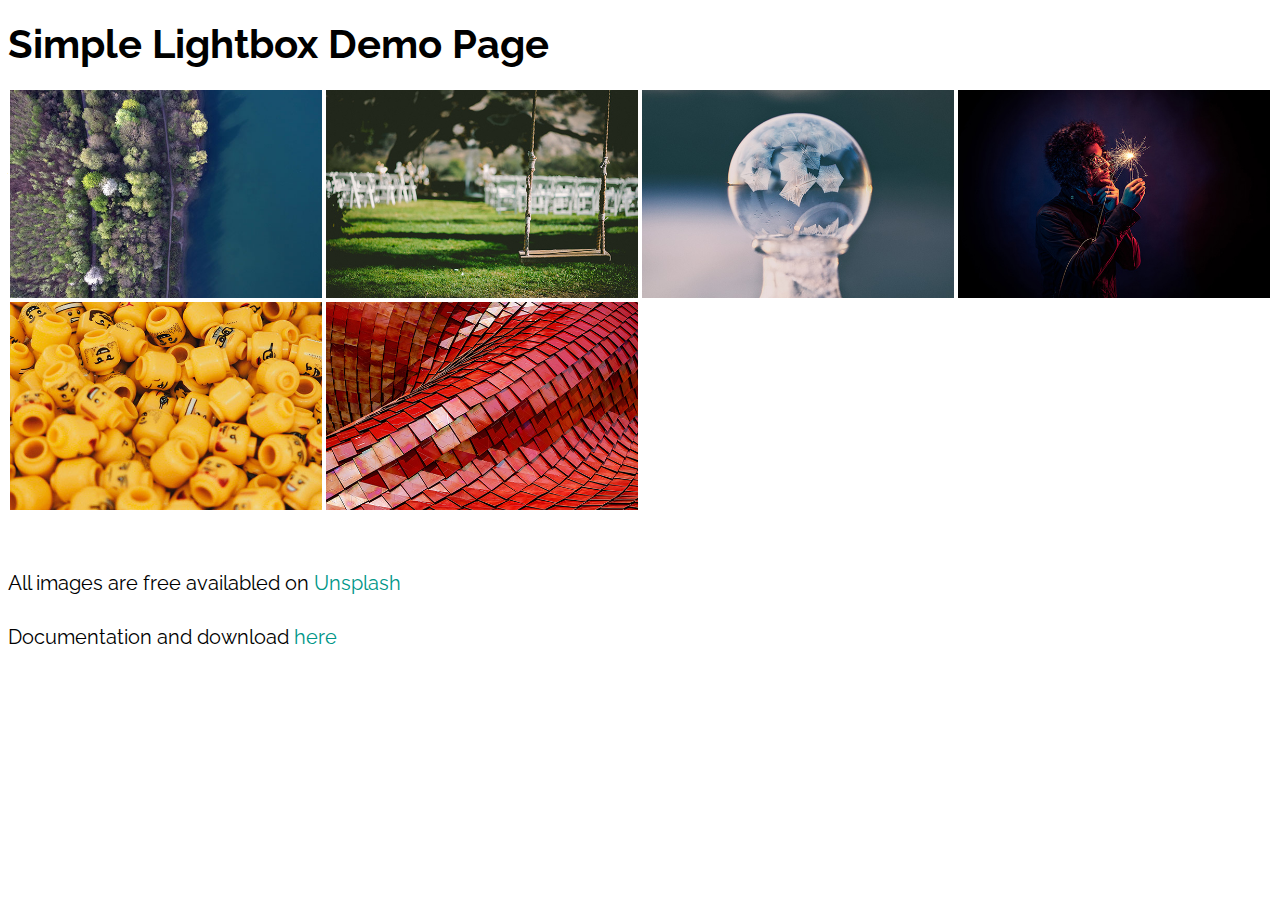
<file: simplelightbox-master/demo/onlyImages.html>
<!DOCTYPE html>
<html lang="en">
<head>
    <meta charset="utf-8">
    <meta http-equiv="X-UA-Compatible" content="IE=edge">
    <meta content="width=device-width, initial-scale=1, maximum-scale=1, user-scalable=no" name="viewport">
    <title>Simple Lightbox - Responsive touch friendly Image lightbox</title>
    <link href="https://fonts.googleapis.com/css?family=Raleway:300,400,700" rel="stylesheet">
    <link rel="stylesheet" href="../dist/simple-lightbox.css?v2.8.0" />
    <style>
        body {
            font-family: 'Raleway', sans-serif;
            font-size: 20px;
            line-height: 34px;
        }

        * {
            box-sizing: border-box;
        }

        .container .gallery a img {
            float: left;
            width: 25%;
            height: auto;
            border: 2px solid #fff;
            -webkit-transition: -webkit-transform .15s ease;
            -moz-transition: -moz-transform .15s ease;
            -o-transition: -o-transform .15s ease;
            -ms-transition: -ms-transform .15s ease;
            transition: transform .15s ease;
            position: relative;
        }

        .clear {
            clear: both;
        }

        a {
            color: #009688;
            text-decoration: none;
        }

        a:hover {
            color: #01695f;
            text-decoration: none;
        }
    </style>
</head>
<body>
<div class="container">
    <h1 class="align-center">Simple Lightbox Demo Page</h1>
    <div class="gallery">
        <a href="img/full/01.jpg" class="big"><img src="img/thumb/01.jpg" alt="" title="Beautiful Image" /></a>
        <a href="img/full/02.jpg"><img src="img/thumb/02.jpg" alt="" title=""/></a>
        <a href="img/full/03.jpg"><img src="img/thumb/03.jpg" alt="" title="Beautiful Image"/></a>
        <a href="img/full/04.jpg"><img src="img/thumb/04.jpg" alt="" title=""/></a>
        <a href="img/full/05.jpg"><img src="img/thumb/05.jpg" alt="" title=""/></a>
        <a href="img/full/06.jpg"><img src="img/thumb/06.jpg" alt="" title=""/></a>
        <div class="clear"></div>
    </div>
    <br>
    <p>All images are free availabled on <a href="https://unsplash.com/" target="_blank">Unsplash</a></p>
    <p>Documentation and download <a target="_blank" href="https://simplelightbox.com">here</a></p>
</div>
<script src="../dist/simple-lightbox.js?v2.8.0"></script>
<script>
    (function() {
        var $gallery = new SimpleLightbox('.gallery a', {});
    })();
</script>
</body>
</html>
</file>
<file: simplelightbox-master/demo/demo.css>
/*! normalize.css v7.0.0 | MIT License | github.com/necolas/normalize.css */button,hr,input{overflow:visible}audio,canvas,progress,video{display:inline-block}progress,sub,sup{vertical-align:baseline}[type=checkbox],[type=radio],legend{box-sizing:border-box;padding:0}html{line-height:1.15;-ms-text-size-adjust:100%;-webkit-text-size-adjust:100%}body{margin:0}article,aside,details,figcaption,figure,footer,header,main,menu,nav,section{display:block}h1{font-size:2em;margin:.67em 0}figure{margin:1em 40px}hr{box-sizing:content-box;height:0}code,kbd,pre,samp{font-family:monospace,monospace;font-size:1em}a{background-color:transparent;-webkit-text-decoration-skip:objects}abbr[title]{border-bottom:none;text-decoration:underline;text-decoration:underline dotted}b,strong{font-weight:bolder}dfn{font-style:italic}mark{background-color:#ff0;color:#000}small{font-size:80%}sub,sup{font-size:75%;line-height:0;position:relative}sub{bottom:-.25em}sup{top:-.5em}audio:not([controls]){display:none;height:0}img{border-style:none}svg:not(:root){overflow:hidden}button,input,optgroup,select,textarea{font-family:sans-serif;font-size:100%;line-height:1.15;margin:0}button,select{text-transform:none}[type=reset],[type=submit],button,html [type=button]{-webkit-appearance:button}[type=button]::-moz-focus-inner,[type=reset]::-moz-focus-inner,[type=submit]::-moz-focus-inner,button::-moz-focus-inner{border-style:none;padding:0}[type=button]:-moz-focusring,[type=reset]:-moz-focusring,[type=submit]:-moz-focusring,button:-moz-focusring{outline:ButtonText dotted 1px}fieldset{padding:.35em .75em .625em}legend{color:inherit;display:table;max-width:100%;white-space:normal}textarea{overflow:auto}[type=number]::-webkit-inner-spin-button,[type=number]::-webkit-outer-spin-button{height:auto}[type=search]{-webkit-appearance:textfield;outline-offset:-2px}[type=search]::-webkit-search-cancel-button,[type=search]::-webkit-search-decoration{-webkit-appearance:none}::-webkit-file-upload-button{-webkit-appearance:button;font:inherit}summary{display:list-item}[hidden],template{display:none}

/*prism js*/
code[class*=language-],pre[class*=language-]{color:#000;background:0 0;text-shadow:0 1px #fff;font-family:Consolas,Monaco,'Andale Mono','Ubuntu Mono',monospace;text-align:left;white-space:pre;word-spacing:normal;word-break:normal;word-wrap:normal;line-height:1.5;-moz-tab-size:4;-o-tab-size:4;tab-size:4;-webkit-hyphens:none;-moz-hyphens:none;-ms-hyphens:none;hyphens:none}code[class*=language-] ::-moz-selection,code[class*=language-]::-moz-selection,pre[class*=language-] ::-moz-selection,pre[class*=language-]::-moz-selection{text-shadow:none;background:#b3d4fc}code[class*=language-] ::selection,code[class*=language-]::selection,pre[class*=language-] ::selection,pre[class*=language-]::selection{text-shadow:none;background:#b3d4fc}@media print{code[class*=language-],pre[class*=language-]{text-shadow:none}}pre[class*=language-]{padding:1em;margin:.5em 0;overflow:auto}:not(pre)>code[class*=language-],pre[class*=language-]{background:#f5f2f0}:not(pre)>code[class*=language-]{padding:.1em;border-radius:.3em;white-space:normal}.token.cdata,.token.comment,.token.doctype,.token.prolog{color:#708090}.token.punctuation{color:#999}.namespace{opacity:.7}.token.boolean,.token.constant,.token.deleted,.token.number,.token.property,.token.symbol,.token.tag{color:#905}.token.attr-name,.token.builtin,.token.char,.token.inserted,.token.selector,.token.string{color:#690}.language-css .token.string,.style .token.string,.token.entity,.token.operator,.token.url{color:#a67f59;background:hsla(0,0%,100%,.5)}.token.atrule,.token.attr-value,.token.keyword{color:#07a}.token.function{color:#DD4A68}.token.important,.token.regex,.token.variable{color:#e90}.token.bold,.token.important{font-weight:700}.token.italic{font-style:italic}.token.entity{cursor:help}

* {
	-webkit-box-sizing: border-box;
	-moz-box-sizing: border-box;
	box-sizing: border-box;
}

.dark-primary-color    { background: #512DA8; }
.default-primary-color { background: #673AB7; }
.light-primary-color   { background: #D1C4E9; }
.text-primary-color    { color: #FFFFFF; }
.accent-color          { background: #009688; }
.primary-text-color    { color: #212121; }
.secondary-text-color  { color: #757575; }
.divider-color         { border-color: #BDBDBD; }

body {
	font-family: 'Raleway', sans-serif;
	display: none;
	font-size: 20px;
	line-height: 34px;
}

.clearing {
	clear:both;
}

h1 {
	font-size: 3.8rem;
	font-weight: 200;
	margin-bottom: 45px;
}

h2 {
	font-size: 1.875rem;
	font-weight: 200;
	margin-bottom: 35px;
}

.info h1 {
	margin: 0 0 10px;
	font-size: 2.5rem;
	font-weight: 300;
}

.info h1 sup {
	font-size: 1.5rem;
}

header {
	background-image: url(img/bg.jpg);
	background-size: cover;
	width: 100%;
	height: 500px;
	position: relative;
}

header .gradient {
	background: #512DA8; /* Old browsers */
	background: -moz-linear-gradient(-45deg, #512DA8 2%, #673AB7 100%); /* FF3.6-15 */
	background: -webkit-linear-gradient(-45deg, #512DA8 2%,#673AB7 100%); /* Chrome10-25,Safari5.1-6 */
	background: linear-gradient(135deg, #512DA8 2%,#673AB7 100%); /* W3C, IE10+, FF16+, Chrome26+, Opera12+, Safari7+ */
	filter: progid:DXImageTransform.Microsoft.gradient( startColorstr='#512DA8', endColorstr='#673AB7',GradientType=1 ); /* IE6-9 fallback on horizontal gradient */
	position: absolute;
	top: 0;
	left: 0;
	right: 0;
	bottom: 0;
	opacity: 0.7;
}

.header-container {
	position: absolute;
	top: 150px;
	left: 0;
	right: 0;
	bottom: 0;
	color: #fff;
}

.scroll-hint {
	display: block;
	width: 26px;
	height: 44px;
	position: absolute;
	left: 50%;
	margin-left: -20px;
	bottom: 40px;
	color: #fff;
	background: url(img/mouse.svg) no-repeat center center;
}

.scroll-hint .scrollwheel {
	position: absolute;
	left: 50%;
	top: 10px;
	height: 10px;
	width: 2px;
	background: #fff;
	display: block;
	border-radius: 1px;
	margin-left: -1px;
}

.header-container nav {
	position: absolute;
	bottom: 0;
}

.header-container nav a {
	text-decoration: none;
	padding: 10px;
	display: inline-block;
}

.btn {
	box-shadow: 0 3px 10px rgba(0, 0, 0, 0.23), 0 3px 10px rgba(0, 0, 0, 0.16);
	color: #fff;
	padding: 10px;
	display: inline-block;
	background: #009688;
}

.btn:hover {
	background: #01695f;
	color: #fff;
}

.btn.github {
	background: #202d5f;
}

.btn.github:hover {
	background: #141c3c;
}

.btn.wordpress {
	background: #0073aa;
}
.btn.wordpress:hover {
	background: #004667;
}

.btn.typo3 {
	background: #ff8700;
}
.btn.typo3:hover {
	background: #b35f00;
}

.container {
	width: 1140px;
	max-width: 100%;
	margin: auto;
	padding-right: 15px;
	padding-left: 15px;
}

.demo-container {
	position: relative;
}

.info {
	float: left;
}

.small-demo {
	background: #fff;
	box-shadow:0px 8px 12px 1px rgba(0,0,0, 0.49);
	-moz-box-shadow:0px 8px 12px 1px rgba(0,0,0, 0.49);
	-webkit-box-shadow:0px 8px 12px 1px rgba(0,0,0, 0.49);
	width: 60%;
	float: right;
}

.small-demo .caption {
	padding: 10px;
	color: #212121;
	font-size: 0.875rem;
}

.small-demo a {
	max-width: 33.3333333333333333333%;
	float: left;
	overflow: hidden;
}
.small-demo img {
	max-width: 100%;
	width: 100%;
	height: auto;
	display: block;
	-webkit-transition: -webkit-transform .35s ease;
	-moz-transition: -moz-transform .35s ease;
	-o-transition: -o-transform .35s ease;
	-ms-transition: -ms-transform .35s ease;
	transition: transform .35s ease;
}

.small-demo a:hover img {
	-webkit-transform: scale(1.05);
	-moz-transform: scale(1.05);
	-o-transform: scale(1.05);
	-ms-transform: scale(1.05);
	transform: scale(1.05);
}

section {
	padding: 50px 0;
}

.row {
	margin-right: -15px;
	margin-left: -15px;
}
.row:before,
.row:after {
	display: table;
  content: " ";
}

.row:after {
	clear: both;
}

.col-left {
	float: left;
	width: 25%;
	padding: 0 15px;
}

.col-right {
	float: left;
	width: 75%;
	padding: 0 15px;
}

table {
	width: 100%;
	max-width: 100%;
	margin-bottom: 20px;
	border-spacing: 0;
	border-collapse: collapse;
	font-size: 16px;
}

table tr th {
	padding: 20px;
	border-bottom: 0px;
	background: #f5f5f5;
	font-weight: 600;
}

table tr td {
	padding: 15px 20px;
	border-bottom: 0px;
	border-top: 1px solid #e3e3e3;
}

table tr:nth-of-type(even) {
	background-color: #f9f9f9;
}

table

th {
	text-align: left;
}

a {
	color: #009688;
	text-decoration: none;
}
a:hover {
	color: #01695f;
}

.flyin-navi {
	height: 50px;
	position: fixed;
	display: none;
	top: 0;
	left: 0;
	right: 0;
	background: #009688;
}

.flyin-navi li a {
	color: #fff;
	padding: 0 10px;
}

.flyin-navi ul {
	margin: 0;
	padding: 0;
}

.flyin-navi li {
	float: left;
	list-style: none;
	line-height: 50px;
}

.flyin-navi li.active a {
	font-weight: bold;
}

footer {
	background: #f5f5f5;
	padding: 30px 0;
}

/* Responsive */
@media (max-width: 991px) {
	body {
		font-size: 90%;
	}

	.info h1 {
		font-size: 2rem;
	}

	.info h1 sup {
		font-size: 1.25rem;
	}
}

@media (max-width: 763px) {
	body {
		font-size: 90%;
	}

	section {
		padding: 20px 0;
	}

	.col-left,.col-right {
		width: 100%;
	}

	h2 {
		margin-bottom: 10px;
	}

	.info {
		width: 100%;
		float: none;
	}

	.header-container {
		position: static;
		padding-top: 30px;
	}

	.header-container nav {
		position: static;
		margin-bottom: 20px;
	}

	.small-demo {
		width: 100%;
		float: none;
	}
}
</file>
